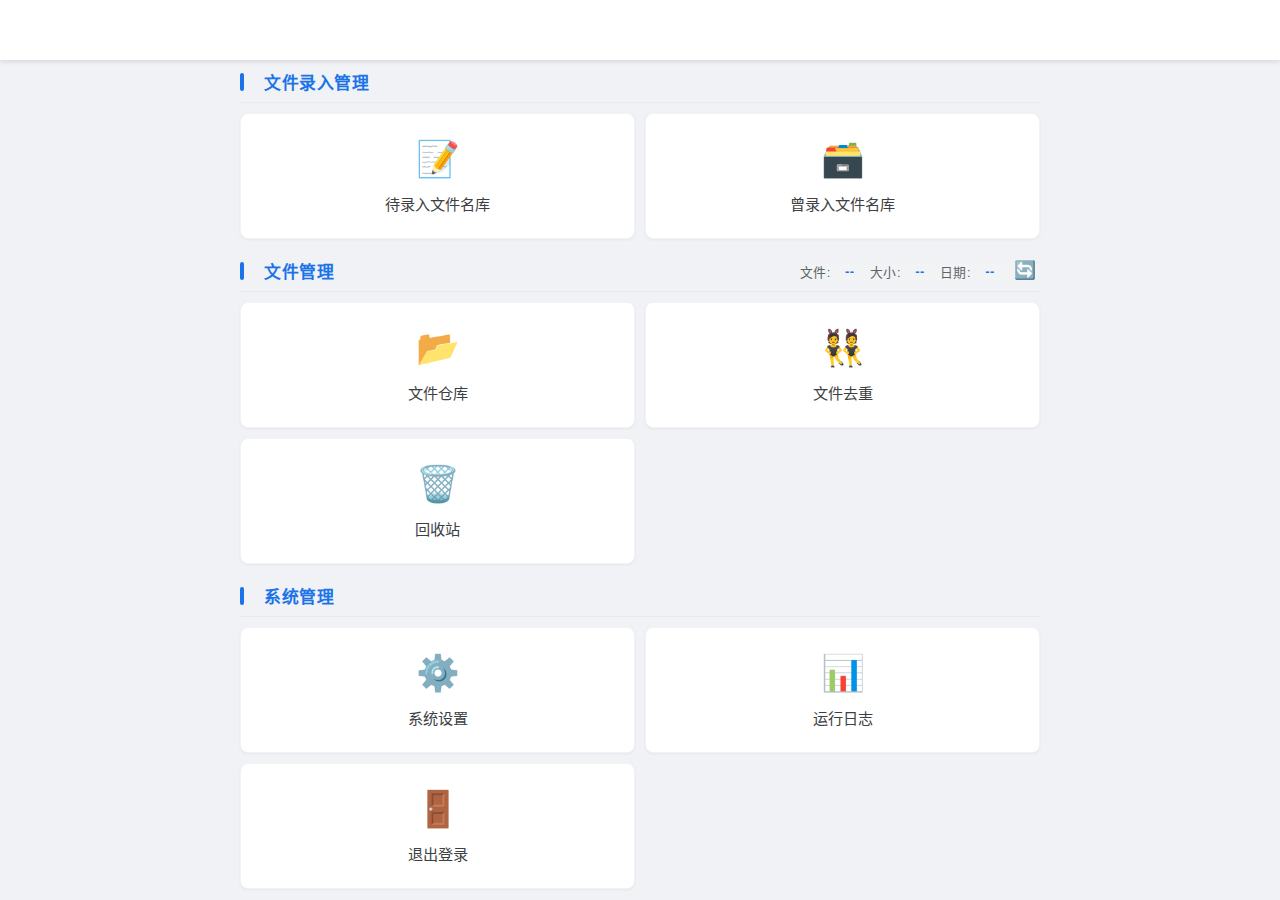
<file: frontend/home/home.html>
<!DOCTYPE html>
<html lang="zh-CN">
<head>
    <meta charset="UTF-8">
    <meta name="viewport" content="width=device-width, initial-scale=1.0, maximum-scale=1.0, user-scalable=no">
    <title>首页 - 文件管理系统</title>
    <link rel="stylesheet" href="../common/common.css">
    <link rel="stylesheet" href="../common/header_toolbar/default/default_header_toolbar.css">
    <link rel="stylesheet" href="home.css">
</head>
<body>
    <!-- 顶部工具栏容器，由 default_header_toolbar.js 动态初始化 -->
    <header class="header-bar"></header>

    <main class="main-content">
        <div class="home-container">
            <!-- 文件录入管理分组 -->
            <div class="menu-group-title">文件录入管理</div>
            <div class="menu-grid">
                <!-- 待录入文件名库入口 -->
                <div id="menu-pending-entry" class="menu-item">
                    <div class="menu-icon">📝</div>
                    <div class="menu-label">待录入文件名库</div>
                </div>
                <!-- 曾录入文件名库入口 -->
                <div id="menu-ignore-file" class="menu-item">
                    <div class="menu-icon">🗃️</div>
                    <div class="menu-label">曾录入文件名库</div>
                </div>
            </div>
            
            <!-- 文件管理分组 -->
            <div class="menu-group-title">
                文件管理
                <!-- 文件仓库详情徽章 -->
                <div id="repo-detail-container" class="repo-detail-badge">
                    <span class="detail-item">文件: <span id="repo-total-count" class="detail-value">--</span></span>
                    <span class="detail-item">大小: <span id="repo-total-size" class="detail-value">--</span></span>
                    <span class="detail-item">日期: <span id="repo-update-time" class="detail-value">--</span></span>
                    <button id="btn-calc-repo-stats" class="btn-calc-stats" title="重新计算统计信息">🔄</button>
                </div>
            </div>
            <div class="menu-grid">
                <!-- 文件仓库入口 -->
                <div id="menu-file-repository" class="menu-item">
                    <div class="menu-icon">📂</div>
                    <div class="menu-label">文件仓库</div>
                </div>
                <!-- 文件去重入口 -->
                <div id="menu-duplicate-check" class="menu-item">
                    <div class="menu-icon">👯</div>
                    <div class="menu-label">文件去重</div>
                </div>
                <!-- 回收站入口 -->
                <div id="menu-recycle-bin" class="menu-item">
                    <div class="menu-icon">🗑️</div>
                    <div class="menu-label">回收站</div>
                </div>
            </div>

            <!-- 系统管理分组 -->
            <div class="menu-group-title">系统管理</div>
            <div class="menu-grid">
                <!-- 设置入口 -->
                <div id="menu-setting" class="menu-item">
                    <div class="menu-icon">⚙️</div>
                    <div class="menu-label">系统设置</div>
                </div>
                
                <!-- 运行日志 -->
                <div id="menu-logs" class="menu-item">
                    <div class="menu-icon">📊</div>
                    <div class="menu-label">运行日志</div>
                </div>

                <!-- 退出登录 -->
                <div id="menu-logout" class="menu-item">
                    <div class="menu-icon">🚪</div>
                    <div class="menu-label">退出登录</div>
                </div>

                <!-- 隐藏的测试页面入口 -->
                <div id="menu-test-page" class="menu-item hidden">
                    <div class="menu-icon">🧪</div>
                    <div class="menu-label">组件测试</div>
                </div>
            </div>

            <!-- 应用版本号显示 -->
            <div id="app-version-display" class="app-version-footer"></div>
        </div>
    </main>

    <!-- 引入公用工具 -->
    <script src="../common/common.js"></script>
    <script src="../common/ui_components.js"></script>
    <script src="../common/request.js"></script>
    <script src="../common/toast.js"></script>
    <script src="../common/header_toolbar/default/default_header_toolbar.js"></script>
    <script src="home.js"></script>

</body>
</html>
</file>
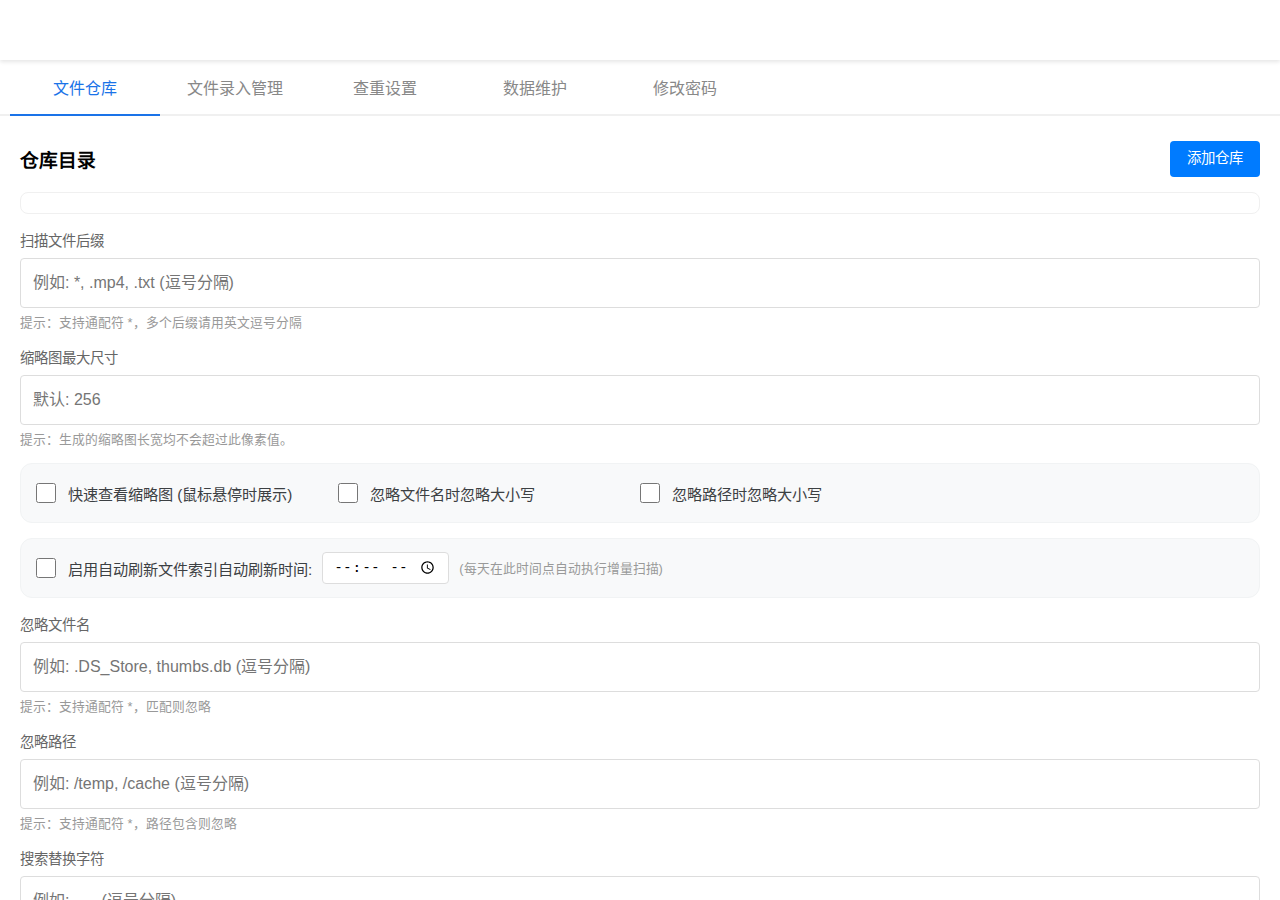
<file: frontend/setting/setting.html>
<!DOCTYPE html>
<html lang="zh-CN">
<head>
    <meta charset="UTF-8">
    <meta name="viewport" content="width=device-width, initial-scale=1.0">
    <title>系统设置 - 文件管理系统</title>
    <link rel="stylesheet" href="../common/common.css">
    <link rel="stylesheet" href="../common/header_toolbar/default/default_header_toolbar.css">
    <link rel="stylesheet" href="../common/widget/progress_button.css">
    <link rel="stylesheet" href="setting.css">
</head>
<body>
<!-- 顶部工具栏容器，由 default_header_toolbar.js 动态初始化 -->
<header class="header-bar"></header>

<main class="main-content">
    <!-- 选项卡导航 -->
    <div class="tabs">
        <button id="tab-repo" class="tab-btn active">文件仓库</button>
        <button id="tab-file-entry" class="tab-btn">文件录入管理</button>
        <button id="tab-dup-check" class="tab-btn">查重设置</button>
        <button id="tab-maintenance" class="tab-btn">数据维护</button>
        <button id="tab-password" class="tab-btn">修改密码</button>
    </div>

    <!-- 文件仓库分页 -->
    <div id="content-repo" class="tab-content active">
        <div class="settings-grid">
            <div>
                <div class="section-header mt-0">
                    <h3>仓库目录</h3>
                    <button id="add-repo-btn" class="btn-primary btn-add-small">添加仓库</button>
                </div>
                <div class="repo-list" id="repo-list">
                    <!-- 动态生成仓库列表 -->
                </div>
            </div>

            <div class="form-group">
                <label class="label-text" for="scan-suffixes">扫描文件后缀</label>
                <input type="text" id="scan-suffixes" class="input-field" placeholder="例如: *, .mp4, .txt (逗号分隔)" autocomplete="off">
                <small class="form-hint">提示：支持通配符 *，多个后缀请用英文逗号分隔</small>
            </div>

            <div class="form-group">
                <label class="label-text" for="thumbnail-size">缩略图最大尺寸</label>
                <input type="number" id="thumbnail-size" class="input-field" placeholder="默认: 256">
                <small class="form-hint">提示：生成的缩略图长宽均不会超过此像素值。</small>
            </div>

            <!-- 功能开关组 -->
            <div class="full-width checkbox-options-group form-group">
                <div class="checkbox-item">
                    <input type="checkbox" id="quick-view-thumbnail" class="checkbox-field">
                    <label class="label-text" for="quick-view-thumbnail">快速查看缩略图 (鼠标悬停时展示)</label>
                </div>

                <div class="checkbox-item">
                    <input type="checkbox" id="ignore-filenames-case-insensitive" class="checkbox-field">
                    <label class="label-text" for="ignore-filenames-case-insensitive">忽略文件名时忽略大小写</label>
                </div>

                <div class="checkbox-item">
                    <input type="checkbox" id="ignore-paths-case-insensitive" class="checkbox-field">
                    <label class="label-text" for="ignore-paths-case-insensitive">忽略路径时忽略大小写</label>
                </div>
            </div>

            <!-- 自动刷新配置（合并到一行） -->
            <div class="full-width checkbox-options-group form-group auto-refresh-config">
                <div class="checkbox-item">
                    <input type="checkbox" id="auto-refresh-enabled" class="checkbox-field">
                    <label class="label-text" for="auto-refresh-enabled">启用自动刷新文件索引</label>
                </div>
                <div class="time-setting-item">
                    <label class="label-text" for="auto-refresh-time">自动刷新时间:</label>
                    <input type="time" id="auto-refresh-time" class="input-field input-inline">
                    <small class="form-hint mt-0">(每天在此时间点自动执行增量扫描)</small>
                </div>
            </div>

            <div class="form-group">
                <label class="label-text" for="ignore-filenames">忽略文件名</label>
                <input type="text" id="ignore-filenames" class="input-field" placeholder="例如: .DS_Store, thumbs.db (逗号分隔)" autocomplete="off">
                <small class="form-hint">提示：支持通配符 *，匹配则忽略</small>
            </div>

            <div class="form-group">
                <label class="label-text" for="ignore-paths">忽略路径</label>
                <input type="text" id="ignore-paths" class="input-field" placeholder="例如: /temp, /cache (逗号分隔)" autocomplete="off">
                <small class="form-hint">提示：支持通配符 *，路径包含则忽略</small>
            </div>

            <div class="form-group">
                <label class="label-text" for="search-replace-chars">搜索替换字符</label>
                <input type="text" id="search-replace-chars" class="input-field" placeholder="例如: -, _ (逗号分隔)" autocomplete="off">
                <small class="form-hint">提示：搜索前会将这些字符替换为 .*</small>
            </div>
        </div>
    </div>

    <!-- 文件录入管理分页 -->
    <div id="content-file-entry" class="tab-content">
        <div class="settings-grid">
            <div class="full-width">
                <h3 class="mt-0">录入相关配置</h3>
            </div>
            <div class="form-group">
                <label class="label-text" for="file-name-link-prefix">文件名链接前缀</label>
                <input type="text" id="file-name-link-prefix" class="input-field" placeholder="例如: https://example.com/search?q=" autocomplete="off">
                <small class="form-hint">说明：在文件名库中点击文件名将跳转至：前缀 + 文件名。若留空则不开启跳转。</small>
            </div>
        </div>
    </div>

    <!-- 查重设置分页 -->
    <div id="content-dup-check" class="tab-content">
        <div class="settings-grid">
            <div class="full-width">
                <h3 class="mt-0">图片查重配置</h3>
            </div>
            <div class="form-group">
                <label class="label-text" for="image-threshold">汉明距离阈值</label>
                <input type="number" id="image-threshold" class="input-field" placeholder="默认: 8">
                <small class="form-hint">说明：感知哈希相似度判定。通常 8-12 比较合适。</small>
            </div>

            <div class="full-width">
                <h3 class="mt-0">视频查重配置</h3>
            </div>
            <div class="form-group">
                <label class="label-text" for="video-interval-seconds">采样间隔 (秒)</label>
                <input type="number" id="video-interval-seconds" class="input-field" placeholder="默认: 30">
                <small class="form-hint">说明：采样间隔越小分析越准但速度越慢。修改此值会清空视频特征库。</small>
            </div>
            <div class="form-group">
                <div class="checkbox-item">
                    <input type="checkbox" id="video-backwards" class="checkbox-field">
                    <label class="label-text" for="video-backwards">从视频结尾倒序生成特征</label>
                </div>
                <small class="form-hint">说明：开启后将从视频末尾向前采样。修改此项会清空视频特征库。</small>
            </div>
            <div class="form-group">
                <label class="label-text" for="video-frame-similar-distance">帧相似判定阈值 (汉明距离)</label>
                <input type="number" id="video-frame-similar-distance" class="input-field" placeholder="默认: 5">
                <small class="form-hint">说明：判定视频帧是否相似。建议 5-8。</small>
            </div>
            <div class="form-group">
                <label class="label-text" for="video-frame-similarity-rate">帧匹配成功占比</label>
                <input type="number" id="video-frame-similarity-rate" class="input-field" step="0.1" placeholder="默认: 0.7">
                <small class="form-hint">说明：0.7 表示 70% 的帧相似则视为视频相似。</small>
            </div>
            <div class="form-group">
                <label class="label-text" for="video-max-duration-diff-ratio">最大时长比例阈值</label>
                <input type="number" id="video-max-duration-diff-ratio" class="input-field" step="0.1" placeholder="默认: 0.6">
                <small class="form-hint">说明：短视频时长至少是长视频的 60%。</small>
            </div>
        </div>
    </div>

    <!-- 数据维护分页 -->
    <div id="content-maintenance" class="tab-content">
        <div class="settings-grid">
            <div class="full-width">
                <h3 class="mt-0">常规同步</h3>
                <p class="form-hint mb-20">同步物理文件与数据库记录，确保数据一致性。</p>
            </div>

            <div class="full-width mb-20">
                <div class="maintenance-item">
                    <div class="maintenance-info">
                        <span class="maintenance-title">缩略图物理同步</span>
                        <span class="maintenance-desc">清理缓存目录下不再属于任何文件记录的无效缩略图。</span>
                    </div>
                    <div id="sync-thumbnail-btn-container" class="sync-btn-container"></div>
                </div>
            </div>

            <div class="full-width">
                <h3 class="mt-0">危险操作</h3>
                <p class="form-hint mb-20">注意：以下操作将清空对应的数据库记录，请谨慎操作。</p>
            </div>

            <div class="full-width button-group">
                <div class="flex-column gap-15">
                    <div class="maintenance-item">
                        <div class="maintenance-info">
                            <span class="maintenance-title">曾录入文件名库</span>
                            <span class="maintenance-desc">清空所有已保存的曾录入文件名。</span>
                        </div>
                        <button id="clear-already-entered-btn" class="btn-danger">清空曾录入库</button>
                    </div>

                    <div class="maintenance-item">
                        <div class="maintenance-info">
                            <span class="maintenance-title">待录入文件名库</span>
                            <span class="maintenance-desc">清空所有已保存的待录入文件名。</span>
                        </div>
                        <button id="clear-pending-entry-btn" class="btn-danger">清空待录入库</button>
                    </div>

                    <div class="maintenance-item">
                        <div class="maintenance-info">
                            <span class="maintenance-title">历史库</span>
                            <span class="maintenance-desc">清空所有文件历史索引记录（不影响物理文件）。</span>
                        </div>
                        <button id="clear-history-btn" class="btn-danger">清空历史库</button>
                    </div>

                    <div class="maintenance-item">
                        <div class="maintenance-info">
                            <span class="maintenance-title">视频特征库</span>
                            <span class="maintenance-desc">清空所有已提取的视频指纹特征，下次扫描将重新提取。</span>
                        </div>
                        <button id="clear-video-btn" class="btn-danger">清空视频特征库</button>
                    </div>
                </div>
            </div>
        </div>
    </div>

    <!-- 修改密码分页 -->
    <div id="content-password" class="tab-content">
        <div id="setting-form" class="settings-grid">
            <div class="form-group">
                <label class="label-text" for="username">管理用户名</label>
                <input type="text" id="username" class="input-field" placeholder="请输入用户名" autocomplete="username">
            </div>
            <div class="form-group">
                <label class="label-text" for="password">新管理密码</label>
                <input type="password" id="password" class="input-field" placeholder="若不修改请留空" autocomplete="new-password">
            </div>
            <div class="form-group">
                <label class="label-text" for="confirm-password">确认新密码</label>
                <input type="password" id="confirm-password" class="input-field" placeholder="请再次输入新密码" autocomplete="new-password">
                <small class="form-hint">提示：修改密码后需重新登录</small>
            </div>
        </div>
    </div>

    <div id="message" class="message"></div>
</main>

<!-- 引入公用工具 -->
<script src="../common/ui_components.js"></script>
<script src="../common/request.js"></script>
<script src="../common/toast.js"></script>
<script src="../common/widget/progress_button.js"></script>
<script src="../common/header_toolbar/default/default_header_toolbar.js"></script>
<script src="setting.js"></script>
</body>
</html>
</file>
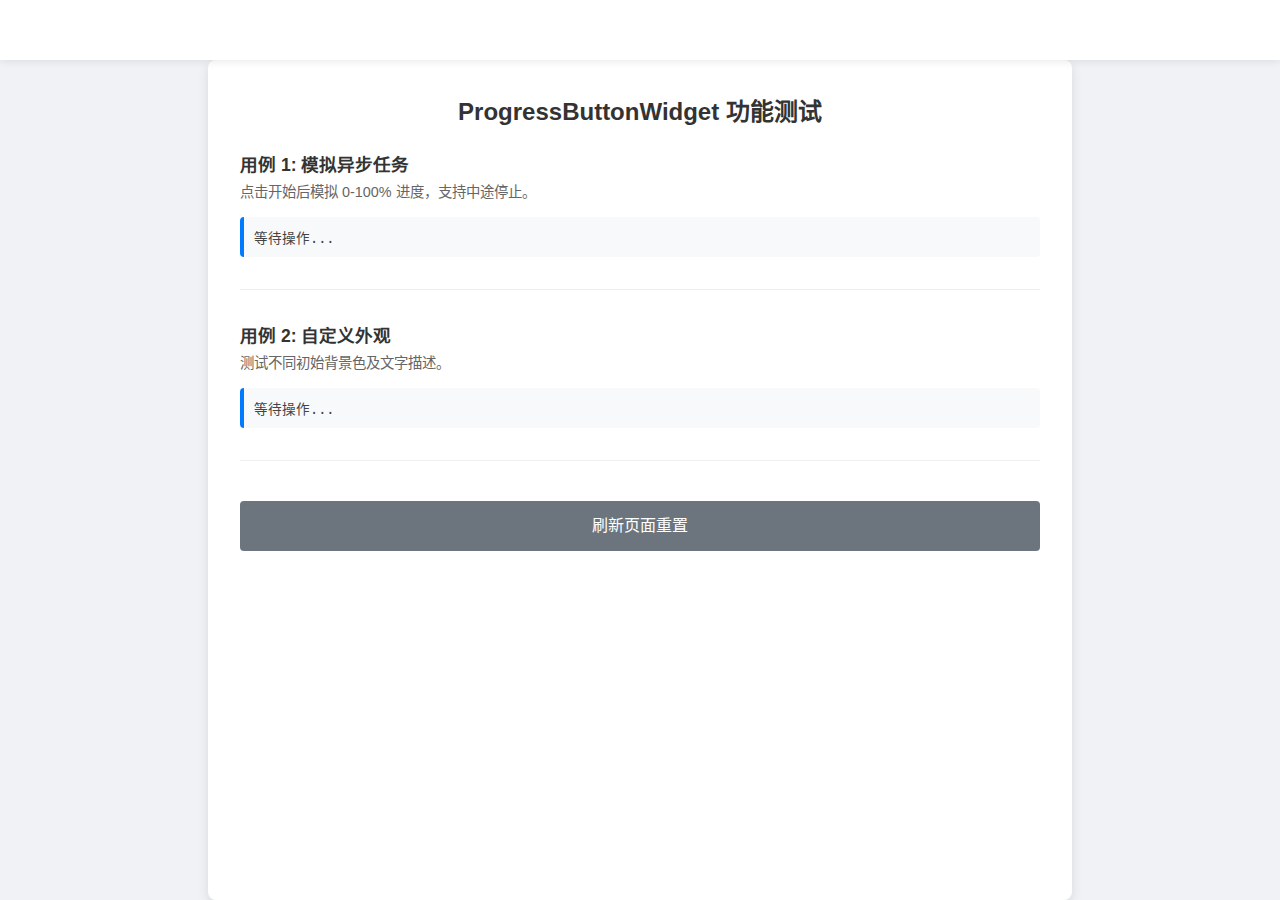
<file: frontend/test_page/test_progress_button.html>
<!DOCTYPE html>
<html lang="zh-CN">
<head>
    <meta charset="UTF-8">
    <meta name="viewport" content="width=device-width, initial-scale=1.0">
    <title>ProgressButtonWidget 测试页面</title>
    <!-- 引入全局样式 -->
    <link rel="stylesheet" href="../common/common.css">
    <!-- 引入组件样式 -->
    <link rel="stylesheet" href="../common/widget/progress_button.css">
    <!-- 引入页面专属样式 -->
    <link rel="stylesheet" href="test_progress_button.css">
</head>
<body>
    <header class="top-bar"></header>

    <main class="main-content">
        <div class="test-container">
            <h2 class="title">ProgressButtonWidget 功能测试</h2>

            <!-- 测试用例 1: 基础任务模拟 -->
            <div class="test-case">
                <div class="test-case-header">
                    <span class="test-case-title">用例 1: 模拟异步任务</span>
                    <p class="test-case-desc">点击开始后模拟 0-100% 进度，支持中途停止。</p>
                </div>
                <div id="btn-container-1" class="btn-wrapper"></div>
                <div class="test-log" id="log-1">等待操作...</div>
            </div>

            <!-- 测试用例 2: 不同配色与文案 -->
            <div class="test-case">
                <div class="test-case-header">
                    <span class="test-case-title">用例 2: 自定义外观</span>
                    <p class="test-case-desc">测试不同初始背景色及文字描述。</p>
                </div>
                <div id="btn-container-2" class="btn-wrapper"></div>
                <div class="test-log" id="log-2">等待操作...</div>
            </div>

            <!-- 快捷控制台 -->
            <div class="test-controls">
                <button class="btn-secondary" onclick="location.reload()">刷新页面重置</button>
            </div>
        </div>
    </main>

    <!-- 基础工具库 -->
    <script src="../common/common.js"></script>
    <script src="../common/ui_components.js"></script>
    <script src="../common/toast.js"></script>
    <!-- 引入待测试组件 -->
    <script src="../common/widget/progress_button.js"></script>
    <!-- 引入测试逻辑 -->
    <script src="test_progress_button.js"></script>
</body>
</html>
</file>
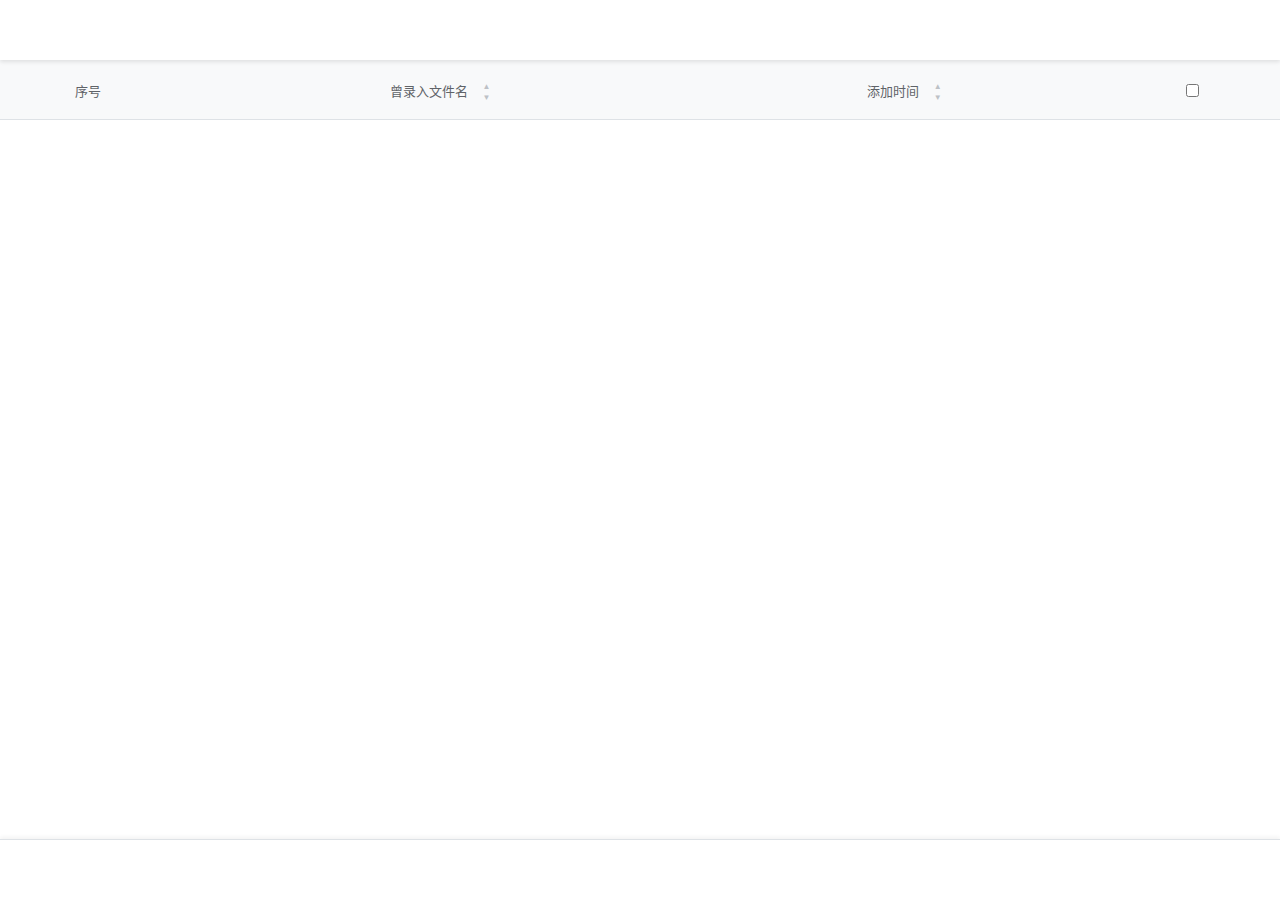
<file: frontend/file_name_repository/already_entered_file/already_entered_file.html>
<!DOCTYPE html>
<html lang="zh-CN">
<head>
    <meta charset="UTF-8">
    <meta name="viewport" content="width=device-width, initial-scale=1.0">
    <title>曾录入文件名库 - 文件管理系统</title>
    <!-- 引入公用样式 -->
    <link rel="stylesheet" href="../../common/common.css">
    <link rel="stylesheet" href="../../common/table.css">
    <link rel="stylesheet" href="../../common/page_bar/page_bar.css">
    <link rel="stylesheet" href="../../common/header_toolbar/search/search_header_toolbar.css">
    <!-- 引入页面私有样式 -->
    <link rel="stylesheet" href="already_entered_file.css">
</head>
<body>
    <!-- 顶部工具栏：由 SearchHeaderToolbar 动态初始化 -->
    <header class="header-bar"></header>

    <main class="main-content">
        <div id="repo-main-content" class="repo-content-group">
            <!-- 数据展示区 -->
            <div class="table-wrapper">
                <table id="already-entered-table" class="file-table">
                    <thead>
                        <tr>
                            <th class="col-index">序号</th>
                            <th class="sortable col-name" data-field="file_name">
                                曾录入文件名 <span class="sort-icon"></span>
                            </th>
                            <th class="sortable col-time" data-field="add_time">
                                添加时间 <span class="sort-icon"></span>
                            </th>
                            <th class="col-check">
                                <input type="checkbox" id="select-all-checkbox" class="select-all-checkbox">
                            </th>
                        </tr>
                    </thead>
                    <tbody id="already-entered-list-body">
                        <!-- 数据行由 JS 动态生成 -->
                    </tbody>
                </table>
            </div>

            <!-- 底部导航区 -->
            <footer class="footer-bar">
                <div class="footer-left">
                </div>
                <div class="footer-center">
                    <div id="pagination-container" class="pagination-container"></div>
                </div>
                <div class="footer-right">
                    <button id="btn-delete-selected" class="btn-delete-icon hidden" title="删除选中">
                        <span class="trash-icon"></span>
                    </button>
                </div>
            </footer>
        </div>
    </main>

    <!-- 脚本加载 -->
    <script src="../../common/ui_components.js"></script>
    <script src="../../common/request.js"></script>
    <script src="../../common/toast.js"></script>
    <script src="../../common/page_bar/page_bar.js"></script>
    <script src="../../common/header_toolbar/search/search_header_toolbar.js"></script>
    <script src="already_entered_file_request.js"></script>
    <script src="already_entered_file.js"></script>
</body>
</html>
</file>
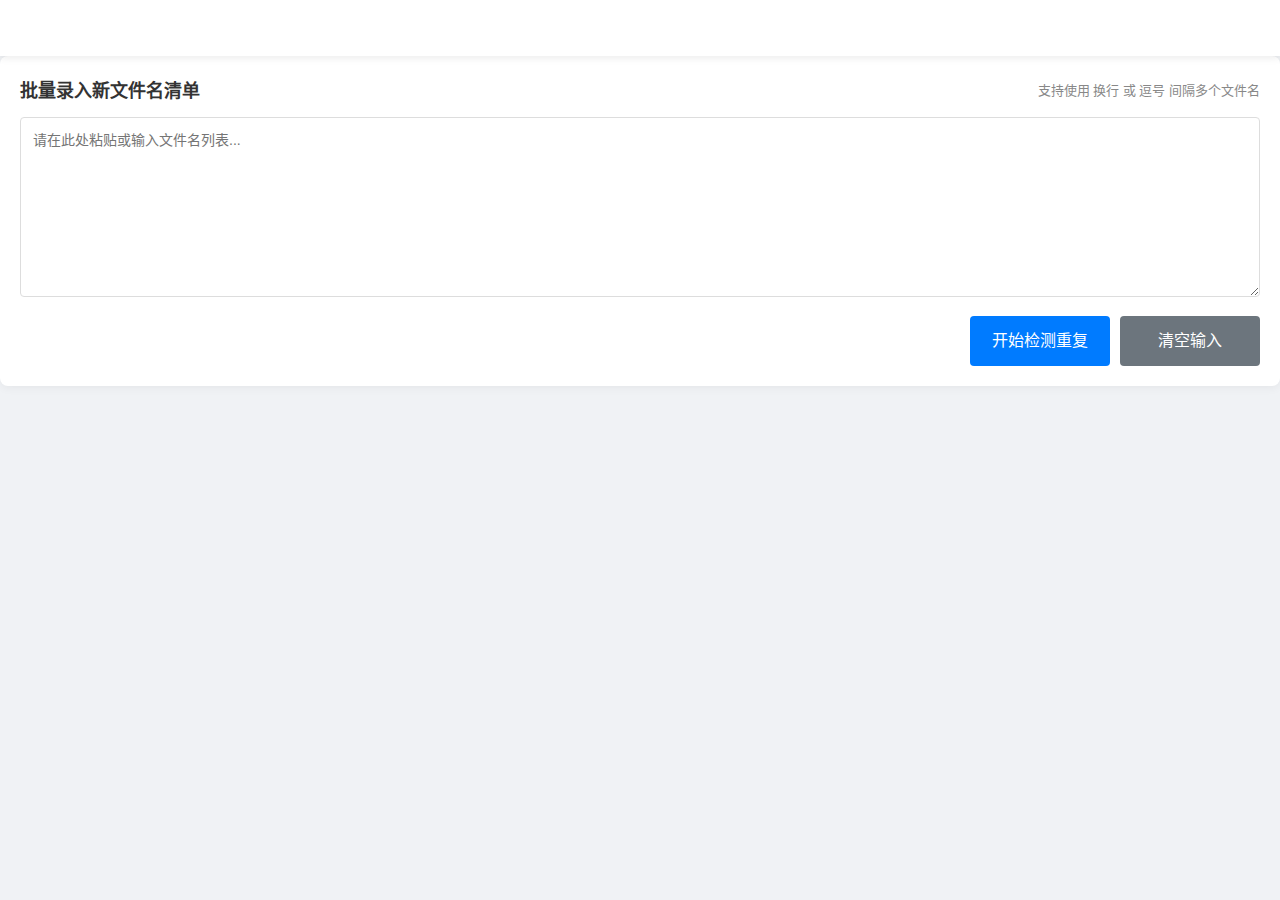
<file: frontend/file_name_repository/pending_entry_file/batch_entry.html>
<!DOCTYPE html>
<html lang="zh-CN">
<head>
    <meta charset="UTF-8">
    <meta name="viewport" content="width=device-width, initial-scale=1.0">
    <title>批量录入文件名 - 文件管理系统</title>
    <!-- 引入公用样式 -->
    <link rel="stylesheet" href="../../common/common.css">
    <link rel="stylesheet" href="../../common/table.css">
    <!-- 引入页面私有样式 -->
    <link rel="stylesheet" href="batch_entry.css">
</head>
<body class="repo-body">
    <!-- 顶部工具栏：由 UIComponents.initRepoHeader 动态初始化 -->
    <header class="top-bar"></header>

    <!-- id 用于 JS 绑定，class 用于 CSS 样式 -->
    <div id="repo-main-content" class="repo-content-group">
        <!-- 批量输入区 -->
        <section class="batch-input-section">
            <div class="section-header">
                <h3 class="section-header-title"><i class="icon-edit"></i> 批量录入新文件名清单</h3>
                <span class="section-header-hint">支持使用 换行 或 逗号 间隔多个文件名</span>
            </div>
            <textarea id="batch-input-area" class="batch-input-area" placeholder="请在此处粘贴或输入文件名列表..."></textarea>
            <div class="action-bar">
                <button id="btn-check-batch" class="btn-primary">开始检测重复</button>
                <button id="btn-clear-input" class="btn-secondary">清空输入</button>
            </div>
        </section>

        <!-- 检测结果展示区 (初始隐藏) -->
        <section id="check-results-section" class="results-section hidden">
            <div class="result-summary">
                <div class="summary-item summary-item-exist">已存在项: <span id="count-exists">0</span></div>
                <div class="summary-item summary-item-new">新记录项: <span id="count-new">0</span></div>
            </div>

            <div class="result-columns">
                <!-- 已存在项列表 (包含路径/状态说明) -->
                <div class="result-column">
                    <h4 class="result-column-title">已存在记录 (将跳过)</h4>
                    <div class="table-wrapper mini-table">
                        <table class="file-table">
                            <thead>
                                <tr>
                                    <th>文件名</th>
                                    <th>状态 / 存储路径</th>
                                </tr>
                            </thead>
                            <tbody id="exists-list-body"></tbody>
                        </table>
                    </div>
                </div>

                <!-- 新增项列表 -->
                <div class="result-column">
                    <h4 class="result-column-title">新记录 (准备录入)</h4>
                    <div class="table-wrapper mini-table">
                        <table class="file-table">
                            <thead>
                                <tr>
                                    <th>文件名</th>
                                </tr>
                            </thead>
                            <tbody id="new-list-body"></tbody>
                        </table>
                    </div>
                    <div class="column-footer">
                        <!-- 修改：调整确认录入按钮的样式，统一使用 btn-primary -->
                        <button id="btn-confirm-save" class="btn-primary hidden">确认录入上述新记录</button>
                    </div>
                </div>
            </div>
        </section>
    </div>

    <!-- 脚本加载 -->
    <script src="../../common/ui_components.js"></script>
    <script src="../../common/request.js"></script>
    <script src="../../common/toast.js"></script>
    <script src="batch_entry.js"></script>
</body>
</html>
</file>
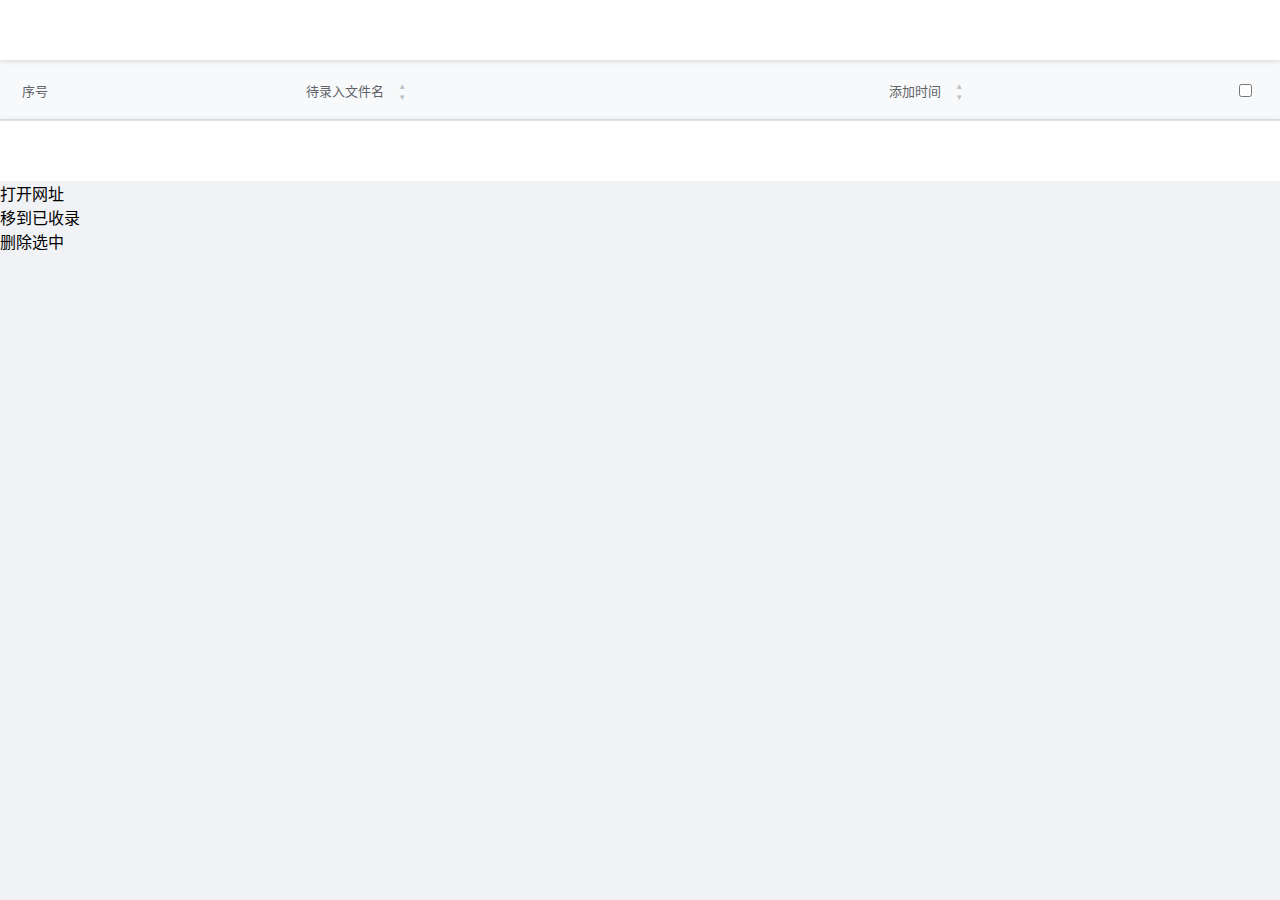
<file: frontend/file_name_repository/pending_entry_file/pending_entry_file.html>
<!DOCTYPE html>
<html lang="zh-CN">
<head>
    <meta charset="UTF-8">
    <meta name="viewport" content="width=device-width, initial-scale=1.0">
    <title>待录入文件名库 - 文件管理系统</title>
    <!-- 引入公用样式 -->
    <link rel="stylesheet" href="../../common/common.css">
    <link rel="stylesheet" href="../../common/table.css">
    <link rel="stylesheet" href="../../common/header_toolbar/search/search_header_toolbar.css">
    <link rel="stylesheet" href="../../common/page_bar/page_bar.css">
    <!-- 引入页面私有样式 -->
    <link rel="stylesheet" href="pending_entry_file.css">
</head>
<body class="repo-body">
    <!-- 顶部工具栏：由 SearchHeaderToolbar 动态初始化 -->
    <header class="header-bar"></header>

    <div id="repo-main-content" class="repo-content-group">
            <!-- 数据展示区 -->
            <div class="table-wrapper">
                <table id="pending-entry-table" class="file-table">
                    <thead>
                        <tr>
                            <th class="col-index">序号</th>
                            <th class="sortable col-name" data-field="file_name">
                                待录入文件名 <span class="sort-icon"></span>
                            </th>
                            <th class="sortable col-time" data-field="add_time">
                                添加时间 <span class="sort-icon"></span>
                            </th>
                            <th class="col-check">
                                <input type="checkbox" id="select-all-checkbox" class="select-all-checkbox">
                            </th>
                        </tr>
                    </thead>
                    <tbody id="pending-entry-list-body">
                        <!-- 数据行由 JS 动态生成 -->
                    </tbody>
                </table>
            </div>

            <!-- 底部导航区 -->
            <footer class="footer-bar">
                <div class="footer-left">
                </div>
                <div class="footer-center">
                    <div id="pagination-container" class="pagination-container"></div>
                </div>
                <div class="footer-right">
                    <div class="icon-btn hidden" id="btn-footer-menu" title="更多操作">
                        <img src="../../common/header_toolbar/icon/menu_icon.svg" class="icon-img" alt="菜单">
                    </div>
                </div>
            </footer>
        </div>

    <!-- 下拉菜单 A -->
    <div id="footer-dropdown-menu" class="dropdown-menu">
        <div class="menu-item" id="menu-open-and-move">打开网址</div>
        <div class="menu-item" id="menu-move-to-already-entered">移到已收录</div>
        <div class="menu-divider"></div>
        <div class="menu-item text-danger" id="menu-delete-selected">删除选中</div>
    </div>

    <!-- 脚本加载 -->
    <script src="../../common/ui_components.js"></script>
    <script src="../../common/request.js"></script>
    <script src="../../common/toast.js"></script>
    <script src="../../common/header_toolbar/search/search_header_toolbar.js"></script>
    <script src="../../common/page_bar/page_bar.js"></script>
    <script src="pending_entry_file_request.js"></script>
    <script src="pending_entry_file.js"></script>
</body>
</html>
</file>
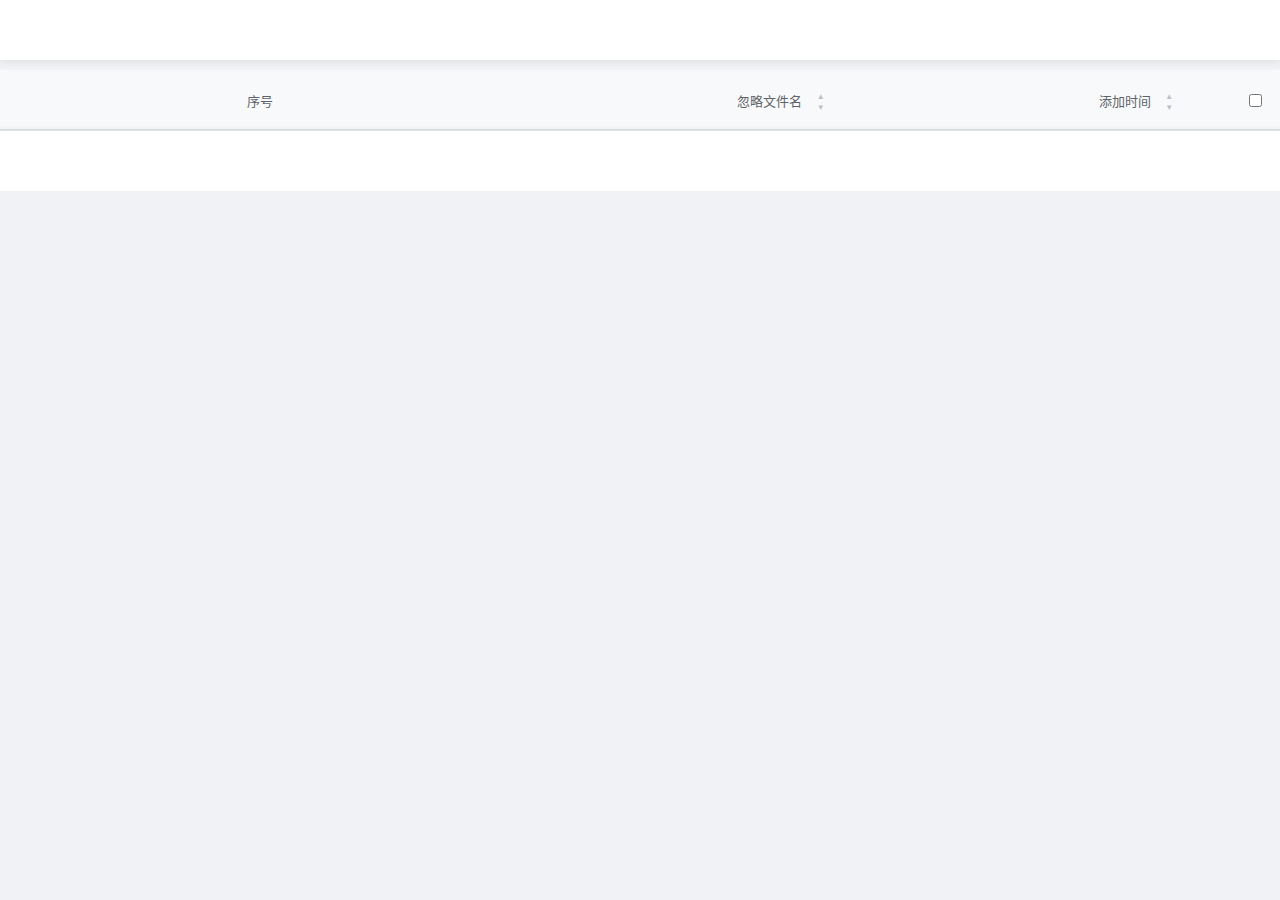
<file: frontend/file_repository/ignore_file/ignore_file.html>
<!DOCTYPE html>
<html lang="zh-CN">
<head>
    <meta charset="UTF-8">
    <meta name="viewport" content="width=device-width, initial-scale=1.0">
    <title>忽略文件库 - 文件管理系统</title>
    <!-- 引入公用样式 -->
    <link rel="stylesheet" href="../../common/common.css">
    <link rel="stylesheet" href="../../common/table.css">
    <!-- 引入页面私有样式 -->
    <link rel="stylesheet" href="ignore_file.css">
</head>
<body class="repo-body">
    <!-- 顶部工具栏：由 UIComponents.initRepoHeader 动态初始化 -->
    <header class="top-bar"></header>

    <main class="repo-container">
        <div id="repo-main-content" class="repo-content-group">
            <!-- 数据展示区 -->
            <div class="table-wrapper">
                <table id="ignore-table" class="file-table">
                    <thead>
                        <tr>
                            <th class="col-index">序号</th>
                            <th class="sortable col-name" data-field="file_name">
                                忽略文件名 <span class="sort-icon"></span>
                            </th>
                            <th class="sortable col-time" data-field="add_time">
                                添加时间 <span class="sort-icon"></span>
                            </th>
                            <th class="col-check">
                                <input type="checkbox" id="select-all-checkbox" class="select-all-checkbox">
                            </th>
                        </tr>
                    </thead>
                    <tbody id="ignore-list-body">
                        <!-- 数据行由 JS 动态生成 -->
                    </tbody>
                </table>
            </div>

            <!-- 底部导航区 -->
            <footer class="footer-bar">
                <div class="footer-left">
                    <!-- 清空按钮已挪至设置页面 -->
                </div>
                <div class="footer-center">
                    <div id="pagination-container" class="pagination-container"></div>
                </div>
                <div class="footer-right">
                    <button id="btn-delete-selected" class="btn-danger-large hidden">删除选中</button>
                </div>
            </footer>
        </div>
    </main>

    <!-- 脚本加载 -->
    <script src="../../common/ui_components.js"></script>
    <script src="../../common/request.js"></script>
    <script src="../../common/toast.js"></script>
    <script src="ignore_file.js"></script>
</body>
</html>
</file>
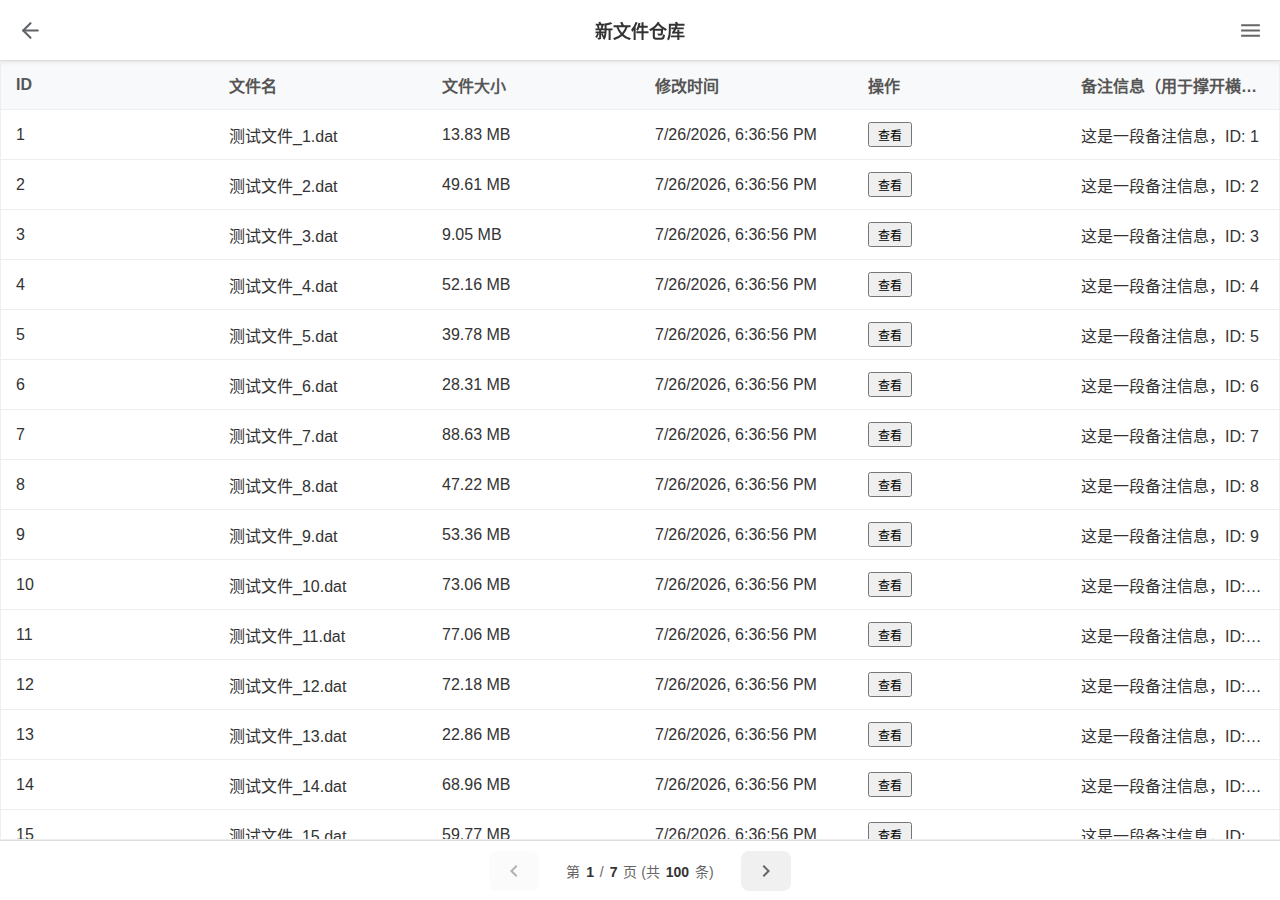
<file: frontend/file_repository/new/file_repository_new.html>
<!DOCTYPE html>
<html lang="zh-CN">
<head>
    <meta charset="UTF-8">
    <!-- 更新 viewport：禁止自动缩放，确保 min-width 触发横向滚动条而不是页面缩放 -->
    <meta name="viewport" content="width=device-width, initial-scale=1.0, minimum-scale=1.0, maximum-scale=1.0, user-scalable=no, shrink-to-fit=no">
    <title>新文件仓库 - 文件管理系统</title>
    <!-- 引入样式 -->
    <link rel="stylesheet" href="file_repository_new.css">
    <link rel="stylesheet" href="../../common/header_toolbar/default/default_header_toolbar.css">
    <link rel="stylesheet" href="../../common/page_bar/page_bar.css">
</head>
<body class="page-body">
    <!-- 顶部工具栏容器 (60px)，由 JS 动态生成内容 -->
    <header class="header-bar"></header>

    <!-- 内容区域 (占满剩余高度) -->
    <main class="content-container">
        <!-- 增加一个支持横向滚动的包装层 -->
        <div class="list-scroll-wrapper">
            <table class="data-table" id="data-table">
                <thead>
                    <tr>
                        <th>ID</th>
                        <th>文件名</th>
                        <th>文件大小</th>
                        <th>修改时间</th>
                        <th>操作</th>
                        <th>备注信息（用于撑开横向宽度）</th>
                    </tr>
                </thead>
                <tbody id="data-list-body">
                    <!-- 数据将由 JS 动态生成 -->
                </tbody>
            </table>
        </div>
    </main>

    <!-- 底部页码栏容器 (60px) -->
    <footer class="footer-bar" id="pagination-container">
        <!-- 由 PageBar 组件动态生成内容 -->
    </footer>

    <!-- 脚本加载 -->
    <script src="../../common/header_toolbar/default/default_header_toolbar.js"></script>
    <script src="../../common/page_bar/page_bar.js"></script>
    <script src="file_repository_new.js"></script>
</body>
</html>
</file>
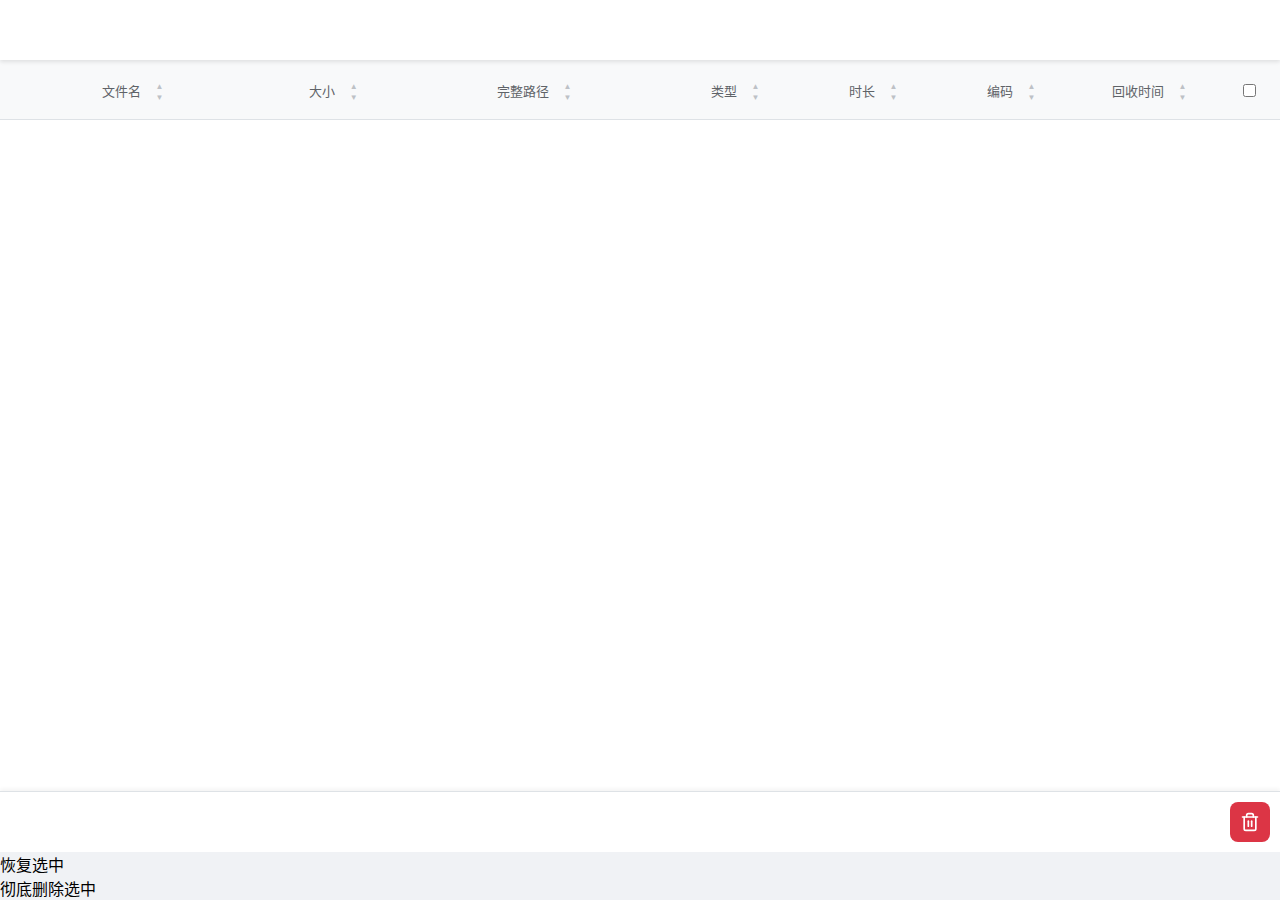
<file: frontend/file_repository/recycle_bin/recycle_bin.html>
<!DOCTYPE html>
<html lang="zh-CN">
<head>
    <meta charset="UTF-8">
    <meta name="viewport" content="width=device-width, initial-scale=1.0">
    <title>回收站 - 文件管理系统</title>
    <!-- 引入公用样式 -->
    <link rel="stylesheet" href="../../common/common.css">
    <link rel="stylesheet" href="../../common/table.css">
    <!-- 引入分页组件样式 -->
    <link rel="stylesheet" href="../../common/page_bar/page_bar.css">
    <!-- 引入顶部工具栏样式 -->
    <link rel="stylesheet" href="../../common/header_toolbar/search/search_header_toolbar.css">
    <!-- 引入同名样式文件 -->
    <link rel="stylesheet" href="recycle_bin.css">
</head>
<body>
    <!-- 顶部工具栏：由 SearchHeaderToolbar 动态初始化 -->
    <header class="header-bar"></header>

    <main class="main-content">
        <div id="repo-main-content" class="repo-content-group">
            <!-- 数据展示区：自适应表格 -->
            <div class="table-wrapper">
                <table id="file-table" class="file-table">
                    <thead>
                        <tr>
                            <th class="sortable col-name" data-field="file_name">
                                文件名 <span class="sort-icon"></span>
                            </th>
                            <th class="sortable col-size" data-field="file_size">
                                大小 <span class="sort-icon"></span>
                            </th>
                            <th class="sortable col-path" data-field="file_path">
                                完整路径 <span class="sort-icon"></span>
                            </th>
                            <th class="sortable col-type" data-field="file_type">
                                类型 <span class="sort-icon"></span>
                            </th>
                            <th class="sortable col-duration" data-field="video_duration">
                                时长 <span class="sort-icon"></span>
                            </th>
                            <th class="sortable col-codec" data-field="video_codec">
                                编码 <span class="sort-icon"></span>
                            </th>
                            <th class="sortable col-time" data-field="recycle_bin_time">
                                回收时间 <span class="sort-icon"></span>
                            </th>
                            <th class="col-check">
                                <input type="checkbox" id="select-all-checkbox" class="select-all-checkbox">
                            </th>
                        </tr>
                    </thead>
                    <tbody id="file-list-body">
                        <!-- 数据行由 JS 动态生成 -->
                    </tbody>
                </table>
            </div>

            <!-- 底部导航区：分页控制 -->
            <footer class="footer-bar">
                <div class="footer-left">
                </div>
                <div class="footer-center">
                    <div id="pagination-container" class="pagination-container">
                        <!-- 由 PageBar 自动生成 -->
                    </div>
                </div>
                <div class="footer-right">
                    <button id="btn-recycle-action" class="btn-delete-icon" title="回收站操作">
                        <span class="trash-icon"></span>
                    </button>
                </div>
            </footer>
        </div>
    </main>

    <!-- 下拉菜单 -->
    <div id="footer-dropdown-menu" class="dropdown-menu">
        <div class="menu-item" id="menu-restore-selected">恢复选中</div>
        <div class="menu-divider"></div>
        <div class="menu-item text-danger" id="menu-delete-selected">彻底删除选中</div>
    </div>

    <!-- 脚本加载 -->
    <script src="../../common/common.js"></script>
    <script src="../../common/ui_components.js"></script>
    <script src="../../common/request.js"></script>
    <script src="../../common/toast.js"></script>
    <!-- 引入分页组件脚本 -->
    <script src="../../common/page_bar/page_bar.js"></script>
    <!-- 引入顶部工具栏组件 -->
    <script src="../../common/header_toolbar/search/search_header_toolbar.js"></script>
    <!-- 引入页面私有请求封装 -->
    <script src="recycle_bin_request.js"></script>
    <script src="recycle_bin.js"></script>
</body>
</html>
</file>
<file: frontend/common/common.css>
/**
 * 用途：项目全局公共样式，定义统一的视觉风格
 * 规范：使用 class 绑定样式
 */

/* 基础全局样式 */
html, body {
    height: 100%;
    overflow: auto;
}

body {
    font-family: "Helvetica Neue", Helvetica, "PingFang SC", "Hiragino Sans GB", "Microsoft YaHei", Arial, sans-serif;
    display: flex;
    flex-direction: column;
    min-height: 600px;
    min-width: 375px;
    background-color: #f0f2f5;
    height: 100%;
    width: 100vw;
    margin: 0;
}

.main-content {
    display: flex;
    justify-content: center;
    box-sizing: border-box;
    height: calc(100vh - 60px);
    overflow-y: auto;
}

/* 隐藏元素 */
.hidden {
    display: none !important;
}

/* 公用顶部工具栏样式 - 统一高度为 60px */
.top-bar {
    width: 100%;
    height: 60px;
    background-color: #fff;
    display: flex;
    align-items: center;
    justify-content: space-between; /* 确保左右区域分布在两端 */
    padding: 0 24px;
    box-shadow: 0 2px 8px rgba(0,0,0,0.08);
    top: 0;
    left: 0;
    z-index: 1000;
    box-sizing: border-box;
}

/* 左侧区域（通常放返回按钮） */
.top-bar-left {
    display: flex;
    align-items: center;
    width: 120px; /* 固定宽度，保证中间搜索框居中 */
    z-index: 1001;
}

/* 标题样式：简单标题页使用 */
.top-bar-title {
    position: absolute;
    left: 50%;
    transform: translateX(-50%);
    width: auto;
    text-align: center;
    font-size: 1.2rem;
    font-weight: 600;
    color: #202124;
    pointer-events: none;
    white-space: nowrap;
}

/* 中间区域（搜索框等） */
.top-bar-center {
    flex: 1;
    display: flex;
    justify-content: center;
    align-items: center;
    gap: 20px;
    z-index: 1001;
}

/* 右侧按钮区域 */
.top-bar-right {
    display: flex;
    align-items: center;
    justify-content: flex-end;
    width: 120px; /* 与左侧对称 */
    z-index: 1001;
    gap: 10px;
}

/* 复选框标签样式 */
.checkbox-label {
    font-size: 14px;
    color: #5f6368;
    cursor: pointer;
    display: flex;
    align-items: center;
    white-space: nowrap;
    user-select: none;
}

.checkbox-input {
    margin-right: 6px;
    cursor: pointer;
    width: 16px;
    height: 16px;
}

/* 返回按钮样式优化 */
.back-btn {
    cursor: pointer;
    background: none;
    border: none;
    font-size: 14px;
    color: #1a73e8;
    padding: 8px 12px;
    border-radius: 4px;
    display: flex;
    align-items: center;
    transition: background-color 0.2s;
    user-select: none;
    min-width: 70px;
}

.back-btn:hover {
    background-color: #f1f3f4;
    color: #174ea6;
}

/* 右侧按钮基础样式 */
.right-btn {
    cursor: pointer;
    background: none;
    border: 1px solid #dadce0;
    font-size: 14px;
    color: #1a73e8;
    padding: 6px 16px;
    border-radius: 4px;
    white-space: nowrap;
    transition: all 0.2s;
    font-weight: 500;
}

.right-btn:hover {
    background-color: #f8f9fa;
    border-color: #d2e3fc;
}

/* 危险操作文本按钮样式 */
.btn-text-danger {
    cursor: pointer;
    background: none;
    border: 1px solid #f8d7da;
    font-size: 14px;
    color: #d93025;
    padding: 6px 16px;
    border-radius: 4px;
    white-space: nowrap;
    transition: all 0.3s;
    font-weight: 500;
}

.btn-text-danger:hover {
    background-color: #fce8e6;
    border-color: #f5c2c7;
}

/* 卡片容器样式 */
.card-container {
    background: white;
    padding: 2rem;
    border-radius: 8px;
    box-shadow: 0 4px 6px rgba(0,0,0,0.1);
    width: 100%;
    max-width: 400px;
}

/* 标题样式 */
.title {
    text-align: center;
    color: #333;
    margin-bottom: 1.5rem;
    margin-top: 0;
}

/* 表单组样式 */
.form-group {
    margin-bottom: 15px;
}

/* 标签样式 */
.label-text {
    display: block;
    margin-bottom: 0.5rem;
    font-size: 0.9rem;
    color: #666;
}

/* 输入框样式 */
.input-field {
    width: 100%;
    padding: 0.75rem;
    border: 1px solid #ddd;
    border-radius: 4px;
    box-sizing: border-box;
    transition: border-color 0.3s;
    font-size: 1rem;
    line-height: 1.5;
}

.input-field:focus {
    border-color: #007bff;
    outline: none;
}

/* 表单提示文本 */
.form-hint {
    color: #999;
    font-size: 0.8rem;
    margin-top: 4px;
    display: block;
}

/* 统一按钮样式 - 主按钮 */
.btn-primary {
    width: 100%;
    padding: 0.75rem;
    background-color: #007bff;
    color: white;
    border: 1px solid transparent;
    border-radius: 4px;
    cursor: pointer;
    font-size: 1rem;
    line-height: 1.5;
    transition: background-color 0.3s;
    box-sizing: border-box;
    display: inline-flex;
    justify-content: center;
    align-items: center;
}

.btn-primary:hover {
    background-color: #0056b3;
}

/* 危险/删除按钮 */
.btn-danger {
    width: 100%;
    padding: 0.75rem;
    background-color: #dc3545;
    color: white;
    border: 1px solid transparent;
    border-radius: 4px;
    cursor: pointer;
    font-size: 1rem;
    line-height: 1.5;
    margin-top: 0.5rem;
    transition: background-color 0.3s;
    box-sizing: border-box;
    display: inline-flex;
    justify-content: center;
    align-items: center;
}

.btn-danger:hover {
    background-color: #c82333;
}

/* 次要按钮样式 */
.btn-secondary {
    width: 100%;
    padding: 0.75rem;
    background-color: #6c757d;
    color: white;
    border: 1px solid transparent;
    border-radius: 4px;
    cursor: pointer;
    font-size: 1rem;
    line-height: 1.5;
    margin-top: 0.5rem;
    transition: background-color 0.3s;
    box-sizing: border-box;
    display: inline-flex;
    justify-content: center;
    align-items: center;
}

.btn-secondary:hover {
    background-color: #5a6268;
}

/* 消息提示样式 */
.message {
    margin-top: 1rem;
    text-align: center;
    color: #dc3545;
    font-size: 0.85rem;
    min-height: 1.2rem;
}

/* Toast 样式 */
.toast-container {
    position: fixed;
    top: 20px;
    left: 50%;
    transform: translateX(-50%);
    z-index: 9999;
    display: flex;
    flex-direction: column;
    align-items: center;
    pointer-events: none;
}

.toast-item {
    background-color: rgba(0, 0, 0, 0.7);
    color: white;
    padding: 10px 20px;
    border-radius: 4px;
    margin-bottom: 10px;
    font-size: 0.9rem;
    box-shadow: 0 2px 10px rgba(0,0,0,0.2);
    animation: toast-in-out 3s ease-in-out forwards;
    pointer-events: auto;
}

@keyframes toast-in-out {
    0% { opacity: 0; transform: translateY(-20px); }
    10% { opacity: 1; transform: translateY(0); }
    90% { opacity: 1; transform: translateY(0); }
    100% { opacity: 0; transform: translateY(-20px); }
}

/* 加载蒙版 */
.loading-mask {
    position: fixed;
    top: 0;
    left: 0;
    width: 100%;
    height: 100%;
    background-color: rgba(255, 255, 255, 0.6);
    z-index: 10000;
    display: flex;
    flex-direction: column;
    justify-content: center;
    align-items: center;
    backdrop-filter: blur(2px);
}

.loading-spinner {
    width: 40px;
    height: 40px;
    border: 4px solid #f3f3f3;
    border-top: 4px solid #007bff;
    border-radius: 50%;
    animation: spin 1s linear infinite;
    margin-bottom: 10px;
}

.loading-text {
    font-size: 14px;
    color: #007bff;
    font-weight: 500;
}

@keyframes spin {
    0% { transform: rotate(0deg); }
    100% { transform: rotate(360deg); }
}

/* 通用进度条组件样式 (Common Progress Bar) */
.common-progress-overlay {
    position: absolute;
    top: 0;
    left: 0;
    right: 0;
    bottom: 0;
    display: flex;
    justify-content: center;
    align-items: center;
    background-color: rgba(241, 243, 244, 0.9);
    z-index: 500;
}

.common-progress-card {
    background: white;
    padding: 30px 40px;
    border-radius: 12px;
    box-shadow: 0 4px 12px rgba(0,0,0,0.1);
    display: flex;
    flex-direction: column;
    align-items: center;
    gap: 15px;
    width: 400px;
}

.common-progress-spinner {
    width: 40px;
    height: 40px;
    border: 4px solid #f3f3f3;
    border-top: 4px solid #1a73e8;
    border-radius: 50%;
    animation: spin 1s linear infinite;
}

.common-progress-text {
    font-size: 14px;
    color: #3c4043;
    text-align: center;
    font-weight: 500;
}

.common-progress-bar-bg {
    width: 100%;
    height: 10px;
    background-color: #e8eaed;
    border-radius: 5px;
    overflow: hidden;
}

.common-progress-bar-fill {
    height: 100%;
    background-color: #1a73e8;
    width: 0%;
    transition: width 0.3s ease;
}

/* 表格/列表项选中样式 */
.selected-row {
    background-color: #e8f0fe !important;
}

/* --- 通用弹窗组件 (Common Modal) --- */

/* 弹窗遮罩层 */
.modal-mask {
    position: fixed;
    top: 0;
    left: 0;
    width: 100%;
    height: 100%;
    background-color: rgba(0, 0, 0, 0.5);
    display: flex;
    justify-content: center;
    align-items: center;
    z-index: 2000;
}

/* 弹窗内容容器 */
.modal-content {
    background: white;
    padding: 24px;
    border-radius: 8px;
    box-shadow: 0 4px 12px rgba(0, 0, 0, 0.15);
    width: 90%;
    max-width: 400px;
    box-sizing: border-box;
}

.modal-msg {
    margin-bottom: 20px;
    color: #333;
    line-height: 1.6;
    font-size: 0.95rem;
}

.modal-checkbox-container {
    display: flex;
    align-items: center;
    gap: 8px;
    margin-bottom: 24px;
    padding: 0 4px;
}

.modal-checkbox-container input {
    width: 16px;
    height: 16px;
    cursor: pointer;
}

.modal-checkbox-container label {
    cursor: pointer;
    font-size: 0.9rem;
    color: #666;
}

.flex-gap-5 {
    display: flex;
    gap: 5px;
}

.flex-1 {
    flex: 1;
}

.mt-0 {
    margin-top: 0 !important;
}

/* 专用输入弹窗样式 */
.modal-input-content {
    width: 90% !important;
    height: 80% !important;
    max-width: none !important;
    min-width: 300px;
    min-height: 300px;
    display: flex;
    flex-direction: column;
}

.modal-input-group {
    flex: 1;
    display: flex;
    flex-direction: column;
    margin-bottom: 1.2rem;
}

.modal-input-textarea {
    flex: 1;
    resize: none;
}

/* 快速预览弹窗样式 */
.quick-preview-popover {
    position: fixed;
    z-index: 2000;
    background: #fff;
    border-radius: 8px;
    box-shadow: 0 4px 12px rgba(0,0,0,0.25);
    padding: 8px;
    pointer-events: none;
    display: none;
    max-width: 320px;
}

.quick-preview-popover img {
    max-width: 100%;
    height: auto;
    display: block;
    border-radius: 4px;
}

.repo-content-group {
    display: flex;
    flex-direction: column;
    width: 100%;
    overflow: hidden;
}

/* --- 搜索组件样式 (通用) --- */

.search-container {
    display: flex;
    align-items: center;
    background-color: #f1f3f4;
    border: 1px solid transparent;
    border-radius: 24px;
    padding: 2px 16px;
    width: 100%;
    max-width: 500px;
    transition: all 0.2s ease;
}

.search-container:focus-within {
    background-color: #fff;
    border-color: #80bdff;
    box-shadow: 0 0 0 0.2rem rgba(0, 123, 255, 0.25);
}

.search-input {
    flex: 1;
    border: none;
    outline: none;
    background: transparent;
    padding: 8px 0;
    font-size: 14px;
    color: #3c4043;
}

.search-btn {
    background: none;
    border: none;
    cursor: pointer;
    color: #5f6368;
    display: flex;
    align-items: center;
    padding-left: 8px;
    transition: color 0.2s;
}

.search-btn:hover {
    color: #1a73e8;
}

.search-icon {
    display: inline-block;
    width: 20px;
    height: 20px;
    background-color: #5f6368;
    -webkit-mask-image: url("search_icon.svg");
    mask-image: url("search_icon.svg");
    -webkit-mask-repeat: no-repeat;
    mask-repeat: no-repeat;
    -webkit-mask-position: center;
    mask-position: center;
    -webkit-mask-size: contain;
    mask-size: contain;
}

.search-btn:hover .search-icon {
    background-color: #1a73e8;
}

/* --- 底部工具栏与分页布局 --- */

.footer-bar {
    height: 60px;
    display: flex;
    align-items: center;
    justify-content: space-between;
    padding: 0 10px;
    background-color: #fff;
    border-top: 1px solid #dee2e6;
    flex-shrink: 0;
    z-index: 100;
    box-shadow: 0 -2px 4px rgba(0, 0, 0, 0.05);
}

.footer-right {
    display: flex;
    justify-content: flex-end;
    flex: 0 0 40px;
}

.footer-center {
    flex: 1;
    display: flex;
    justify-content: center;
}

.pagination-container {
    display: flex;
    align-items: center;
    gap: 20px;
    font-size: 13px;
    color: #5f6368;
}

.clickable-page-info {
    cursor: pointer;
    padding: 4px 8px;
    border-radius: 4px;
    transition: background-color 0.2s;
}

.clickable-page-info:hover {
    background-color: #f1f3f4;
    color: #1a73e8;
}

/* --- 大尺寸按钮样式 --- */

.btn-primary-large {
    padding: 10px 24px;
    background-color: #1a73e8;
    color: white;
    border: none;
    border-radius: 4px; /* 修改为 4px */
    cursor: pointer;
    font-size: 14px;
    font-weight: 500;
    transition: background-color 0.2s, transform 0.1s;
}

.btn-primary-large:hover {
    background-color: #1765cc;
}

.btn-danger-large {
    padding: 10px 24px;
    background-color: #dc3545;
    color: white;
    border: none;
    border-radius: 4px;
    cursor: pointer;
    font-size: 14px;
    font-weight: 500;
    transition: background-color 0.2s;
}

.btn-danger-large:hover {
    background-color: #c82333;
}

.btn-secondary-large {
    padding: 10px 24px;
    background-color: #6c757d;
    color: white;
    border: none;
    border-radius: 4px;
    cursor: pointer;
    font-size: 14px;
    font-weight: 500;
    transition: background-color 0.2s;
}

.btn-secondary-large:hover {
    background-color: #5a6268;
}

a.file-link {
    color: #1a73e8;
    text-decoration: none;
    word-break: break-all;
}

a.file-link:hover {
    text-decoration: underline;
}

a.file-link:visited {
    color: #551A8B;
}

/* 应用版本号显示 */
.app-version-footer {
    position: fixed;
    bottom: 10px;
    right: 10px;
    font-size: 0.75rem;
    color: #888;
    z-index: 100;
}

.footer-left {
    flex: 0 0 40px;
}

.max-two-line {
    display: -webkit-box;
    -webkit-line-clamp: 2;
    -webkit-box-orient: vertical;
    overflow: hidden;
    text-overflow: ellipsis;
    word-break: break-all;
}

.trash-icon {
    width: 20px;
    height: 20px;
    background-color: #fff;
    -webkit-mask-image: url("../common/icons/trash_icon.svg");
    mask-image: url("../common/icons/trash_icon.svg");
    -webkit-mask-repeat: no-repeat;
    mask-repeat: no-repeat;
    -webkit-mask-position: center;
    mask-position: center;
    -webkit-mask-size: contain;
    mask-size: contain;
}
</file>
<file: frontend/common/header_toolbar/default/default_header_toolbar.css>
/**
 * 用途：顶部工具栏默认样式
 */

/* 顶部工具栏 (60px) */
.header-bar {
    height: 60px;
    background-color: #ffffff;
    display: flex;
    align-items: center;
    padding: 0 10px;
    box-shadow: 0 2px 4px rgba(0, 0, 0, 0.1);
    z-index: 100;
    flex-shrink: 0;
}

.header-bar.theme-dark {
    background-color: #111111;
    box-shadow: 0 2px 4px rgba(0, 0, 0, 0.35);
}

/* 图标按钮容器 (40px * 40px) */
.icon-btn {
    width: 40px;
    height: 40px;
    display: flex;
    justify-content: center;
    align-items: center;
    cursor: pointer;
    border-radius: 4px;
    transition: background-color 0.2s;
    flex-shrink: 0;
}

.icon-btn:hover {
    background-color: #f0f0f0;
}

.theme-dark .icon-btn:hover {
    background-color: rgba(255, 255, 255, 0.12);
}

/* 图标图片样式 */
.icon-img {
    width: 25px;
    height: 25px;
    object-fit: contain;
}

.theme-dark .icon-img {
    filter: invert(1) brightness(1.1);
}

/* 左侧区域 */
.header-left {
    display: flex;
    align-items: center;
}

/* 中间标题：占满剩余宽度 */
.header-title {
    flex: 1;
    text-align: center;
    font-size: 18px;
    font-weight: 600;
    margin: 0 15px;
    white-space: nowrap;
    overflow: hidden;
    text-overflow: ellipsis;
}

.theme-dark .header-title {
    color: #ffffff;
}

/* 右侧区域 */
.header-right {
    display: flex;
    align-items: center;
}
</file>
<file: frontend/home/home.css>
/**
 * 用途：首页样式，定义功能入口按钮布局及分组样式
 */

/* 首页主容器 */
.home-container {
    width: 100%;
    max-width: 800px;
}

/* 分组标题样式 */
.menu-group-title {
    width: 100%;
    font-size: 1.05rem;
    font-weight: 600;
    color: #1a73e8;
    padding-bottom: 8px;
    border-bottom: 1px solid #e8eaed;
    display: flex;
    align-items: center;
    flex-wrap: wrap; /* 允许内容在空间不足时换行 */
    gap: 8px;        /* 子元素之间的基础间距 */
    letter-spacing: 0.5px;
}

.menu-group-title::before {
    content: '';
    display: inline-block;
    width: 4px;
    height: 1.1rem;
    background-color: #1a73e8;
    margin-right: 12px;
    border-radius: 2px;
}

.menu-group-title:first-child {
    margin-top: 10px;
}

/* 文件仓库详情统计徽章 */
.repo-detail-badge {
    margin-left: auto; /* 在宽屏下推至最右侧 */
    display: flex;
    align-items: center;
    gap: 5px;
    background-color: #f1f3f4;
    border-radius: 20px;
    font-size: 0.8rem;
    color: #5f6368;
    font-weight: normal;
}

/* 响应式：窄屏下统计信息换行显示在标题下方 */
@media (max-width: 650px) {
    .repo-detail-badge {
         /* 16px = before宽度4px + margin-right 12px，使其与文字左对齐 */
         margin-top: 4px;
         flex-basis: 100%;  /* 强制占据整行从而实现换行 */
         width: fit-content; /* 宽度随内容自适应 */
    }
}

.detail-item {
    display: flex;
    align-items: center;
    gap: 4px;
    white-space: nowrap;
}

.detail-value {
    color: #1a73e8;
    font-weight: 600;
    min-width: 30px;
    display: inline-block;
    text-align: center;
}

/* 统计刷新按钮及旋转动画 */
.btn-calc-stats {
    background: none;
    border: none;
    color: #1a73e8;
    cursor: pointer;
    font-size: 1.1rem;
    padding: 0 4px;
    display: flex;
    align-items: center;
    justify-content: center;
    border-radius: 50%;
    transition: all 0.2s;
    line-height: 1;
}

.btn-calc-stats:hover {
    background-color: rgba(26, 115, 232, 0.1);
}

.btn-calc-stats.rotating {
    animation: rotating 1s linear infinite;
    pointer-events: none;
    opacity: 0.7;
}

@keyframes rotating {
    from { transform: rotate(0deg); }
    to { transform: rotate(360deg); }
}

/* 菜单网格布局 */
.menu-grid {
    display: grid;
    grid-template-columns: repeat(2, 1fr);
    gap: 10px;
    width: 100%;
    margin-top: 10px;
    margin-bottom: 20px;
}

.menu-item {
    background-color: #fff;
    border-radius: 8px;
    padding: 24px 20px;
    text-align: center;
    box-shadow: 0 1px 3px rgba(0,0,0,0.05);
    cursor: pointer;
    transition: all 0.25s cubic-bezier(0.4, 0, 0.2, 1);
    display: flex;
    flex-direction: column;
    align-items: center;
    justify-content: center;
    border: 1px solid #f1f3f4;
}

.menu-item:hover {
    transform: translateY(-4px);
    box-shadow: 0 8px 16px rgba(26, 115, 232, 0.1);
    border-color: #1a73e8;
    background-color: #f8fbff;
}

.menu-icon {
    font-size: 2.2rem;
    margin-bottom: 12px;
}

.menu-label {
    font-size: 0.95rem;
    font-weight: 500;
    color: #3c4043;
}
</file>
<file: frontend/common/widget/progress_button.css>
/**
 * 进度条按钮样式
 * 对标 common.css 中的 .btn-danger 风格：4px 圆角、1rem 字体
 */
.progress-btn-container {
    position: relative;
    width: 100%; /* 宽度自适应容器 */
    padding: 0.75rem; /* 对标 btn-danger 的 padding */
    height: auto;
    min-height: 44px; /* 保证高度一致性 */
    border: 1px solid transparent;
    border-radius: 4px; /* 对标 btn-danger 的圆角 */
    overflow: hidden;
    cursor: pointer;
    display: flex;
    align-items: center;
    justify-content: center;
    transition: background-color 0.3s;
    user-select: none;
    box-sizing: border-box;
}

/* 进度填充层 (中间层) */
.progress-btn-fill {
    position: absolute;
    left: 0;
    top: 0;
    height: 100%;
    width: 0%;
    background-color: rgba(255, 255, 255, 0.2); /* 进度条使用半透明白色叠加在红色背景上 */
    transition: width 0.3s ease;
    z-index: 1;
    display: none;
}

/* 按钮文字层 (顶层) */
.progress-btn-text {
    position: relative;
    z-index: 2;
    color: white; /* 默认文字颜色为白色，对标 btn-danger */
    font-size: 1rem; /* 对标 btn-danger 的字体大小 */
    line-height: 1.5;
    transition: color 0.3s;
}

.progress-btn-container.processing .progress-btn-fill {
    display: block;
}

/* 鼠标悬停在正在进行的按钮上：取消任务时文字保持清晰 */
.progress-btn-container.processing:hover .progress-btn-text {
    color: #ffffff;
}

/* 隐藏任务进行时的进度条，突出取消文案 */
.progress-btn-container.processing:hover .progress-btn-fill {
    opacity: 0;
}
</file>
<file: frontend/setting/setting.css>
/* 页面基础样式调整：强制纯白背景并启用滚动 */
body {
    background-color: #ffffff !important; /* 确保背景是极致纯白 */
    overflow-y: hidden; /* 防止 body 滚动，由 main-content 处理 */
}

/* 选项卡容器 */
.tabs {
    display: flex;
    border-bottom: 2px solid #f0f0f0;
    margin-bottom: 15px;
    padding: 0px 10px;
    position: sticky;
    top: 0;
    z-index: 10;
    background-color: #ffffff;
}
.settings-grid { width: 100%; }
.tab-btn {
    flex: 1 1 0;
    max-width: 150px;
    padding: 15px 5px;
    cursor: pointer;
    background: none;
    border: none;
    font-size: 1rem;
    color: #888;
    text-align: center;
    transition: all 0.2s ease-in-out;
    border-bottom: 2px solid transparent;
    margin-bottom: -2px;
    font-weight: 500;
}

.tab-btn.active {
    color: #1a73e8;
    border-bottom: 2px solid #1a73e8;
}

.tab-btn:hover:not(.active) {
    color: #333;
    background-color: #f8f9fa;
}

.tab-content {
    display: none;
    padding: 10px 20px;
    overflow-y: auto;
}

.tab-content.active {
    display: flex;
}

/* 主内容容器：占据剩余高度并支持滚动 */
.main-content {
    display: block;
    height: calc(100vh - 60px);
    overflow-y: auto;
    box-sizing: border-box;
    background-color: #ffffff; /* 内部也保持纯白 */
}

/* 章节头部样式：用于标题和按钮右对齐 */
.section-header {
    display: flex;
    justify-content: space-between;
    align-items: center;
    margin-bottom: 15px;
}

.section-header h3 {
    margin: 0;
}

/* 仓库列表样式 */
.repo-list {
    margin-bottom: 15px;
    max-height: 200px; /* 限制高度约为3行，超过则显示滚动条 */
    overflow-y: auto;
    overflow-x: auto;
    border: 1px solid #f0f0f0;
    border-radius: 8px;
    padding: 10px;
}

.repo-item {
    display: flex;
    align-items: center;
    padding: 10px 10px;
    background: #fcfcfc;
    border: 1px solid #f0f0f0;
    border-radius: 6px;
    margin-bottom: 10px;
    transition: border-color 0.2s;
}

.repo-item:last-child {
    margin-bottom: 0; /* 最后一个条目去掉下边距，防止撑开列表高度 */
}

.repo-item:hover {
    border-color: #d2e3fc;
}

.repo-path {
    flex: 1;
    font-size: 0.95rem;
    color: #3c4043;
    word-break: break-all;
}

.repo-actions {
    margin-left: 15px;
}

.btn-delete {
    background: none;
    border: none;
    color: #d93025;
    cursor: pointer;
    font-size: 0.85rem;
    font-weight: 500;
}

.btn-delete:hover {
    text-decoration: underline;
}

/* 调整添加仓库按钮样式（小型化且限制宽度） */
.btn-add-small {
    white-space: nowrap;
    padding: 6px 16px !important;
    font-size: 0.9rem;
    height: auto !important;
    max-width: 120px; /* 限制最大宽度，防止拉伸 */
    width: auto !important;
}

/* 复选框组容器 */
.checkbox-options-group {
    background: #f8f9fa;
    border: 1px solid #f1f3f4;
    border-radius: 12px;
    padding: 10px 15px;
    display: grid;
    grid-template-columns: repeat(auto-fill, minmax(300px, 1fr));
}

.group-title {
    font-size: 1rem;
    font-weight: 600;
    color: #202124;
    margin-bottom: 15px;
    grid-column: 1 / -1;
    border-left: 4px solid #1a73e8;
    padding-left: 15px;
}

/* 单个复选框条目 */
.checkbox-item {
    display: flex;
    align-items: center;
    gap: 12px;
    padding: 8px 0;
}

.checkbox-item .label-text {
    margin-bottom: 0;
    cursor: pointer;
    font-size: 0.95rem;
    color: #3c4043;
    user-select: none;
}

.checkbox-field {
    width: 20px;
    height: 20px;
    cursor: pointer;
    margin: 0;
}

/* 自动刷新配置项组合 */
.auto-refresh-config {
    display: flex;
    align-items: center;
    grid-column: 1 / -1;
    flex-wrap: wrap;
}

.time-setting-item {
    display: flex;
    align-items: center;
    gap: 10px;
}

.time-setting-item .label-text {
    margin-bottom: 0;
    white-space: nowrap;
    font-size: 0.95rem;
    color: #3c4043;
}

.input-inline {
    width: auto !important;
    padding: 4px 10px !important;
    height: 32px !important;
    font-size: 0.9rem !important;
}

@media (max-width: 720px) {
    .auto-refresh-config {
        flex-direction: column;
        align-items: flex-start;
    }

    .time-setting-item {
        width: 100%;
        flex-wrap: wrap;
    }

    .time-setting-item .form-hint {
        display: block;
        width: 100%;
        margin-top: 6px;
    }
}

/* 数据维护项样式 */
.maintenance-item {
    display: flex;
    flex-direction: column; /* 纵向排列：按钮排在文字下方 */
    align-items: flex-start;
    gap: 12px;
    padding: 18px 20px;
    background: #fff;
    border: 1px solid #eee;
    border-radius: 8px;
    transition: all 0.2s ease;
}

.maintenance-item:hover {
    background-color: #fff9f9;
    border-color: #ffdada;
}

.maintenance-info {
    display: flex;
    flex-direction: column;
    gap: 6px;
}

.maintenance-title {
    font-weight: 600;
    color: #333;
    font-size: 1.05rem;
}

.maintenance-desc {
    font-size: 0.85rem;
    color: #666;
    line-height: 1.4;
}

/* 同步按钮容器：使其宽度撑满父容器，与下面的危险按钮对齐 */
.sync-btn-container {
    width: 100%;
}

/* 辅助布局类 */
.mt-30 { margin-top: 30px; }
.mt-20 { margin-top: 20px; }
.mt-15 { margin-top: 15px; }
.mt-10 { margin-top: 10px; }
.mt-0 { margin-top: 0 !important; }
.mb-20 { margin-bottom: 20px; }

.flex-column {
    display: flex;
    flex-direction: column;
}

.gap-15 {
    gap: 15px;
}

.button-group {
    display: flex;
    flex-direction: column;
    gap: 15px;
}

.flex-gap-5 {
    display: flex;
    gap: 12px;
    flex-wrap: wrap;
}

.message {
    margin-top: 3rem;
    min-height: 2rem;
    text-align: center;
    font-weight: 600;
    color: #1a73e8;
}
</file>
<file: frontend/test_page/test_progress_button.css>
/**
 * 用途说明：ProgressButtonWidget 测试页面的专属样式
 */

.test-container {
    width: 100%;
    max-width: 800px;
    background: #fff;
    padding: 2rem;
    border-radius: 8px;
    box-shadow: 0 4px 12px rgba(0,0,0,0.1);
}

.test-case {
    margin-bottom: 2rem;
    padding-bottom: 2rem;
    border-bottom: 1px solid #eee;
}

.test-case:last-child {
    border-bottom: none;
}

.test-case-header {
    margin-bottom: 1rem;
}

.test-case-title {
    font-size: 1.1rem;
    font-weight: bold;
    color: #333;
    display: block;
}

.test-case-desc {
    font-size: 0.9rem;
    color: #666;
    margin: 4px 0 0 0;
}

.btn-wrapper {
    width: 200px;
    margin: 1rem 0;
}

.test-log {
    background: #f8f9fa;
    padding: 10px;
    border-radius: 4px;
    font-family: monospace;
    font-size: 0.85rem;
    color: #444;
    border-left: 4px solid #007bff;
}

.test-controls {
    margin-top: 2rem;
    display: flex;
    justify-content: center;
}
</file>
<file: frontend/common/table.css>
/**
 * 用途说明：公用表格样式，包含自适应布局、排序表头、多行显示支持及美化。
 */

/* 数据表格包装器 */
.table-wrapper {
    flex: 1;
    overflow: auto;
    width: 100%;
    background-color: #fff;
}

/* 基础表格样式 */
.file-table {
    width: 100%;
    border-collapse: collapse;
    table-layout: fixed; /* 固定布局以支持多行显示 */
}

/* 表头样式 */
th {
    position: sticky;
    top: 0;
    background-color: #f8f9fa;
    z-index: 10;
    box-shadow: inset 0 -1px 0 #dee2e6;
    padding: 5px 5px;
    font-size: 13px;
    font-weight: 500;
    color: #5f6368;
    height: 50px;
}

/* 常用列宽度控制 */
.col-size {width: 100px;}
.col-path {width: 200px;}
.col-type {width: 100px;}
.col-duration {width: 100px;}
.col-codec {width: 100px;}
.col-check { width: 40px; text-align: center; }

/* 排序表头交互 */
th.sortable {
    cursor: pointer;
    user-select: none;
    /* transition: background-color 0.2s; */
}

th.sortable:hover {
    background-color: #f1f3f4;
}

.sort-icon {
    display: inline-block;
    margin-left: 5px;
    width: 12px;
    height: 12px;
    vertical-align: middle;
    position: relative;
    color: #bdc1c6;
}

.sort-icon::before {
    content: "▲";
    position: absolute;
    top: -4px;
    font-size: 8px;
}

.sort-icon::after {
    content: "▼";
    position: absolute;
    bottom: -4px;
    font-size: 8px;
}

/* 排序激活状态 */
th.sort-asc .sort-icon { color: #1a73e8; }
th.sort-asc .sort-icon::after { display: none; }
th.sort-asc .sort-icon::before { top: 0; font-size: 10px; }

th.sort-desc .sort-icon { color: #1a73e8; }
th.sort-desc .sort-icon::before { display: none; }
th.sort-desc .sort-icon::after { bottom: 0; font-size: 10px; }

/* 单元格样式 */
td {
    padding: 12px 15px;
    border-bottom: 1px solid #f1f3f4;
    font-size: 13px;
    color: #3c4043;
    /* 支持多行显示 */
    white-space: normal;
    word-break: break-all;
    line-height: 1.6;
    text-align: center;
}

/* 每一行鼠标悬停效果 */
tbody tr {
    cursor: pointer;
    transition: background-color 0.15s;
}

tbody tr:hover {
    background-color: #f8f9fa;
}

/* 选中行样式 */
.selected-row {
    background-color: #e8f0fe !important;
}
</file>
<file: frontend/common/page_bar/page_bar.css>
/**
 * 用途：分页栏组件样式
 */

.page-bar-container {
    display: flex;
    justify-content: center;
    align-items: center;
    padding: 0 10px;
    height: 100%; /* 占满父容器高度 */
    width: 100%;  /* 占满父容器宽度 */
    background-color: #fff;
    user-select: none;
    box-sizing: border-box;
}

.page-btn {
    width: 50px; /* 宽度改为 50px */
    height: 40px; /* 高度改为 40px */
    display: flex;
    justify-content: center;
    align-items: center;
    cursor: pointer;
    border-radius: 8px; /* 圆角方形 */
    background-color: #f0f0f0; /* 默认灰色背景 */
    transition: all 0.2s;
    margin: 0 15px;
}

.page-btn:hover {
    background-color: #e0e0e0;
}

.page-btn:active {
    background-color: #d0d0d0;
}

/* 禁用状态：变灰且不可点击 */
.page-btn.disabled {
    background-color: #f8f8f8;
    cursor: not-allowed;
    opacity: 0.5;
}

.page-btn.disabled .page-btn-icon {
    filter: grayscale(100%); /* 图标变灰 */
}

.page-btn-icon {
    width: 24px;
    height: 24px;
    object-fit: contain;
}

/* 页码文本信息 */
.page-info {
    font-size: 14px;
    color: #666;
    cursor: pointer;
    padding: 6px 12px;
    border-radius: 4px;
    transition: background-color 0.2s;
}

.page-info:hover {
    background-color: #f5f5f5;
    color: #007bff;
}

.page-info b {
    color: #333;
    margin: 0 2px;
}
</file>
<file: frontend/common/header_toolbar/search/search_header_toolbar.css>
/**
 * 用途：搜索顶部工具栏样式
 */

/* 顶部工具栏 (60px) */
.header-bar {
    height: 60px;
    background-color: #ffffff;
    display: flex;
    align-items: center;
    padding: 0 10px;
    box-shadow: 0 2px 4px rgba(0, 0, 0, 0.1);
    z-index: 100;
    flex-shrink: 0;
}

/* 图标按钮容器 (40px * 40px) */
.icon-btn {
    width: 40px;
    height: 40px;
    display: flex;
    justify-content: center;
    align-items: center;
    cursor: pointer;
    border-radius: 4px;
    transition: background-color 0.2s;
    flex-shrink: 0;
}

.icon-btn:hover {
    background-color: #f0f0f0;
}

/* 图标图片样式 */
.icon-img {
    width: 25px;
    height: 25px;
    object-fit: contain;
}

/* 左侧区域 */
.header-left {
    display: flex;
    align-items: center;
}

/* 中间搜索框容器：占满剩余宽度 */
.search-input-container {
    flex: 1;
    margin: 0 15px;
    display: flex;
    align-items: center;
    background-color: #f5f5f5;
    border-radius: 20px;
    padding: 0 15px;
    height: 38px;
    border: 1px solid #e0e0e0;
}

.search-input {
    flex: 1;
    border: none;
    background: transparent;
    outline: none;
    font-size: 15px;
    color: #333;
    padding: 0 5px;
}

/* 搜索按钮样式 (在搜索框内最右侧) */
.search-action-btn {
    width: 30px;
    height: 30px;
    display: flex;
    justify-content: center;
    align-items: center;
    cursor: pointer;
    border-radius: 50%;
    transition: background-color 0.2s;
}

.search-action-btn:hover {
    background-color: #e0e0e0;
}

.search-action-btn .icon-img {
    width: 18px;
    height: 18px;
}

/* 右侧区域 */
.header-right {
    display: flex;
    align-items: center;
}
</file>
<file: frontend/file_name_repository/already_entered_file/already_entered_file.css>
/**
 * 用途说明：曾录入文件名库页面专用样式。
 */


.btn-text-danger-small {
    padding: 6px 12px;
    background-color: #fce8e6;
    color: #d93025;
    border: 1px solid transparent;
    border-radius: 4px;
    cursor: pointer;
    font-size: 12px;
    transition: all 0.2s;
}

.btn-text-danger-small:hover {
    background-color: #fad2cf;
}

/* 列宽度精细化控制 */
.col-index { width: 60px; text-align: center; }
.col-name {width: 200px;} /* 文件名自适应剩余空间 */
.col-time {width: 150px;}
.col-check { width: 60px; text-align: center; }

.btn-delete-text {
    color: #d93025;
    cursor: pointer;
    font-size: 14px;
}

.btn-delete-text:hover {
    text-decoration: underline;
}

/* 文件名链接样式 */
.file-link {
    color: #1a73e8;
    text-decoration: none;
    word-break: break-all;
}

.file-link:hover {
    text-decoration: underline;
}

/* 批量删除按钮图标化样式 */
.btn-delete-icon {
    width: 40px;
    height: 40px;
    background-color: #dc3545;
    border: none;
    border-radius: 8px;
    cursor: pointer;
    display: flex;
    align-items: center;
    justify-content: center;
    transition: background-color 0.2s;
    padding: 0;
}

.btn-delete-icon:hover {
    background-color: #c82333;
}
</file>
<file: frontend/file_name_repository/pending_entry_file/batch_entry.css>
/**
 * 用途说明：批量录入文件名页面专用样式。
 */

/* 覆盖 common.css 中的溢出隐藏，确保纵向内容超出时显示滚动条 */
.repo-content-group {
    overflow-y: auto !important;
    display: flex;
    flex-direction: column;
    height: 100%;
}

.batch-input-section {
    background: #fff;
    padding: 20px;
    border-radius: 8px;
    box-shadow: 0 2px 10px rgba(0,0,0,0.05);
    margin-bottom: 20px;
    flex-shrink: 0; /* 防止被挤压 */
}

.section-header {
    display: flex;
    align-items: center;
    justify-content: space-between;
    margin-bottom: 15px;
}

.section-header-title {
    margin: 0;
    font-size: 18px;
    color: #333;
}

.section-header-hint {
    font-size: 13px;
    color: #888;
}

/* 使用 class 关联样式 */
.batch-input-area {
    width: 100%;
    height: 180px;
    padding: 12px;
    border: 1px solid #ddd;
    border-radius: 4px;
    font-family: inherit;
    font-size: 14px;
    resize: vertical;
    box-sizing: border-box;
    margin-bottom: 15px;
    line-height: 1.5;
}

.action-bar {
    display: flex;
    gap: 10px;
    justify-content: flex-end;
}

/* 统一动作条内的按钮样式 */
.action-bar .btn-primary,
.action-bar .btn-secondary {
    width: 140px;
    margin: 0;
}

.results-section {
    background: #fff;
    padding: 20px;
    border-radius: 8px;
    box-shadow: 0 2px 10px rgba(0,0,0,0.05);
    animation: fadeIn 0.3s ease;
    margin-bottom: 30px;
    flex-shrink: 0;
}

@keyframes fadeIn {
    from { opacity: 0; transform: translateY(10px); }
    to { opacity: 1; transform: translateY(0); }
}

.result-summary {
    display: flex;
    gap: 20px;
    margin-bottom: 20px;
    padding: 10px 15px;
    background: #f8f9fa;
    border-radius: 4px;
    font-weight: bold;
}

.summary-item-exist { color: #e74c3c; }
.summary-item-new { color: #27ae60; }

/* 纵向排列布局 */
.result-columns {
    display: flex;
    flex-direction: column;
    gap: 30px;
}

.result-column {
    width: 100%;
    display: flex;
    flex-direction: column;
}

.result-column-title {
    margin: 0 0 10px 0;
    font-size: 16px;
    color: #555;
    padding-bottom: 5px;
    border-bottom: 2px solid #eee;
}

.mini-table {
    max-height: 400px; /* 适当增加高度，依靠外层容器滚动 */
    overflow-y: auto;
    border: 1px solid #eee;
    border-radius: 4px;
}

.column-footer {
    margin-top: 15px;
    text-align: right;
}

.hidden {
    display: none !important;
}

/* 结果行特殊样式 */
.row-exist-file { color: #e67e22; }
.row-exist-history { color: #95a5a6; }
.row-exist-pending { color: #3498db; }

.status-tag {
    font-size: 11px;
    padding: 2px 6px;
    border-radius: 3px;
    margin-right: 5px;
    background: #eee;
}

.tag-index { background: #fff3e0; color: #ef6c00; border: 1px solid #ffe0b2; }
.tag-history { background: #f5f5f5; color: #616161; border: 1px solid #e0e0e0; }
.tag-pending { background: #e3f2fd; color: #1976d2; border: 1px solid #bbdefb; }
</file>
<file: frontend/file_name_repository/pending_entry_file/pending_entry_file.css>
/**
 * 用途说明：待录入文件库页面专用样式。
 */

.btn-text-danger-small {
    padding: 6px 12px;
    background-color: #fce8e6;
    color: #d93025;
    border: 1px solid transparent;
    border-radius: 4px;
    cursor: pointer;
    font-size: 12px;
    transition: all 0.2s;
}

.btn-text-danger-small:hover {
    background-color: #fad2cf;
}

/* 列宽度精细化控制 */
.col-index { width: 60px; text-align: center; }
.col-check { width: 60px; text-align: center; }

.btn-delete-text {
    color: #d93025;
    cursor: pointer;
    font-size: 14px;
}

.btn-delete-text:hover {
    text-decoration: underline;
}

/* 文件名链接样式 */
.file-link {
    color: #1a73e8;
    text-decoration: none;
    word-break: break-all;
}

.file-link:hover {
    text-decoration: underline;
}
</file>
<file: frontend/file_repository/ignore_file/ignore_file.css>
/**
 * 用途说明：忽略文件库页面专用样式。
 */

/* 2. 顶部工具栏自定义 */
.top-bar {
    height: 60px;
    justify-content: space-between;
}

.top-bar-left {
    width: 100px;
    display: flex;
    align-items: center;
}

.top-bar-center {
    flex: 1;
    display: flex;
    justify-content: center;
    align-items: center;
    gap: 20px;
}

.top-bar-right {
    width: 120px;
    display: flex;
    justify-content: flex-end;
}

/* 4. 主容器及内容区域 */
.repo-container {
    padding-top: 10px;
}

/* 7. 按钮样式微调 */
.btn-text-danger-small {
    padding: 6px 12px;
    background-color: #fce8e6;
    color: #d93025;
    border: 1px solid transparent;
    border-radius: 4px;
    cursor: pointer;
    font-size: 12px;
    transition: all 0.2s;
}

.btn-text-danger-small:hover {
    background-color: #fad2cf;
}

.col-id { width: 80px; text-align: center; }
.col-name { flex: 1; }
.col-time { width: 180px; }
.col-action { width: 100px; text-align: center; }

.btn-delete-text {
    color: #d93025;
    cursor: pointer;
    font-size: 14px;
}

.btn-delete-text:hover {
    text-decoration: underline;
}
</file>
<file: frontend/file_repository/new/file_repository_new.css>
/**
 * 用途：新文件仓库页面样式（独立样式，不依赖 common.css）
 */

/* 基础重置 */
* {
    margin: 0;
    padding: 0;
    box-sizing: border-box;
}

html, body {
    height: 100%;
    width: 100%;
    font-family: "Helvetica Neue", Helvetica, "PingFang SC", "Hiragino Sans GB", "Microsoft YaHei", Arial, sans-serif;
    color: #333;
    background-color: #f5f5f5;
}

/* 页面主体布局 */
.page-body {
    display: flex;
    flex-direction: column;
    height: 100vh;
    overflow: auto;
    min-width: 375px;
}

/* 内容区域 (占满剩余高度) */
.content-container {
    flex: 1;
    overflow: hidden;
    background-color: #fff;
    display: flex;
    flex-direction: column;
}

/* 列表滚动包装层 */
.list-scroll-wrapper {
    flex: 1;
    overflow: auto;
    border: 1px solid #eee;
}

/* 数据表格样式 */
.data-table {
    width: 100%;
    min-width: 1000px;
    border-collapse: collapse;
    table-layout: fixed;
}

.data-table th, .data-table td {
    padding: 12px 15px;
    text-align: left;
    border-bottom: 1px solid #eee;
    white-space: nowrap;
    overflow: hidden;
    text-overflow: ellipsis;
}

.data-table th {
    background-color: #f8f9fa;
    position: sticky;
    top: 0;
    z-index: 10;
    font-weight: 600;
    color: #555;
}

.data-table tr:hover {
    background-color: #f1f7ff;
}

/* 底部工具栏 (60px) */
.footer-bar {
    height: 60px;
    background-color: #ffffff;
    display: flex;
    align-items: center;
    justify-content: space-between;
    padding: 0 20px;
    border-top: 1px solid #ddd;
    z-index: 100;
    flex-shrink: 0;
}

.footer-left, .footer-right {
    flex: 1;
}

.footer-center {
    flex: 2;
    text-align: center;
    font-size: 14px;
    color: #666;
}
</file>
<file: frontend/file_repository/recycle_bin/recycle_bin.css>
/**
 * 用途说明：回收站页面专用样式。
 * 包含回收站特有布局及按钮样式。
 * 依赖于 common.css 和 table.css。
 */

.btn-delete-icon {
    width: 40px;
    height: 40px;
    background-color: #dc3545;
    border: none;
    border-radius: 8px;
    cursor: pointer;
    display: flex;
    align-items: center;
    justify-content: center;
    transition: background-color 0.2s;
    padding: 0;
}

.btn-delete-icon:hover {
    background-color: #c82333;
}

.trash-icon {
    width: 20px;
    height: 20px;
    background-color: #fff;
    -webkit-mask-image: url("../../common/icons/trash_icon.svg");
    mask-image: url("../../common/icons/trash_icon.svg");
    -webkit-mask-repeat: no-repeat;
    mask-repeat: no-repeat;
    -webkit-mask-position: center;
    mask-position: center;
    -webkit-mask-size: contain;
    mask-size: contain;
}

.col-time {
    width: 100px;
}

.col-name {
    width: 200px;
}

.col-size {
    width: 100px;
}

.col-path {
    width: 200px;
}

.col-type {
    width: 100px;
}

.col-duration {
    width: 100px;
}

.col-codec {
    width: 100px;
}

.col-check {
    width: 40px;
    text-align: center;
}
</file>
